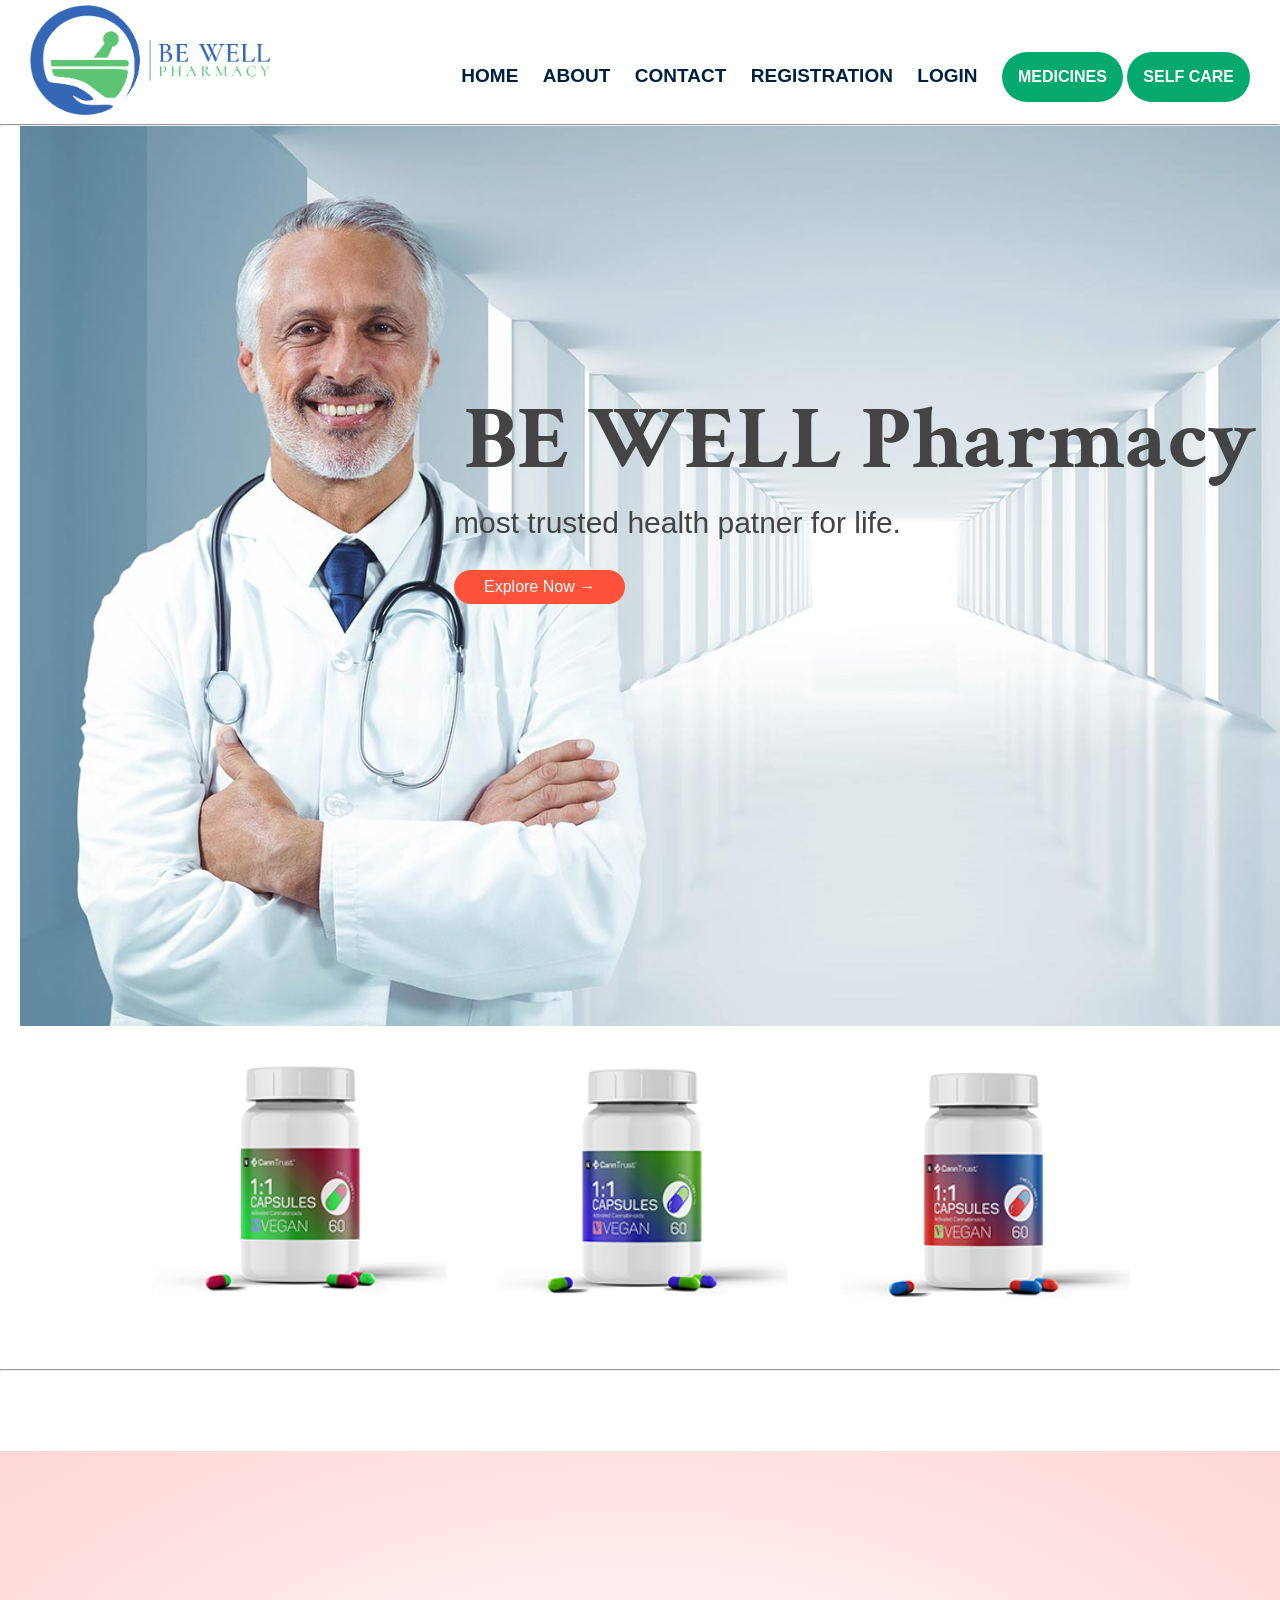
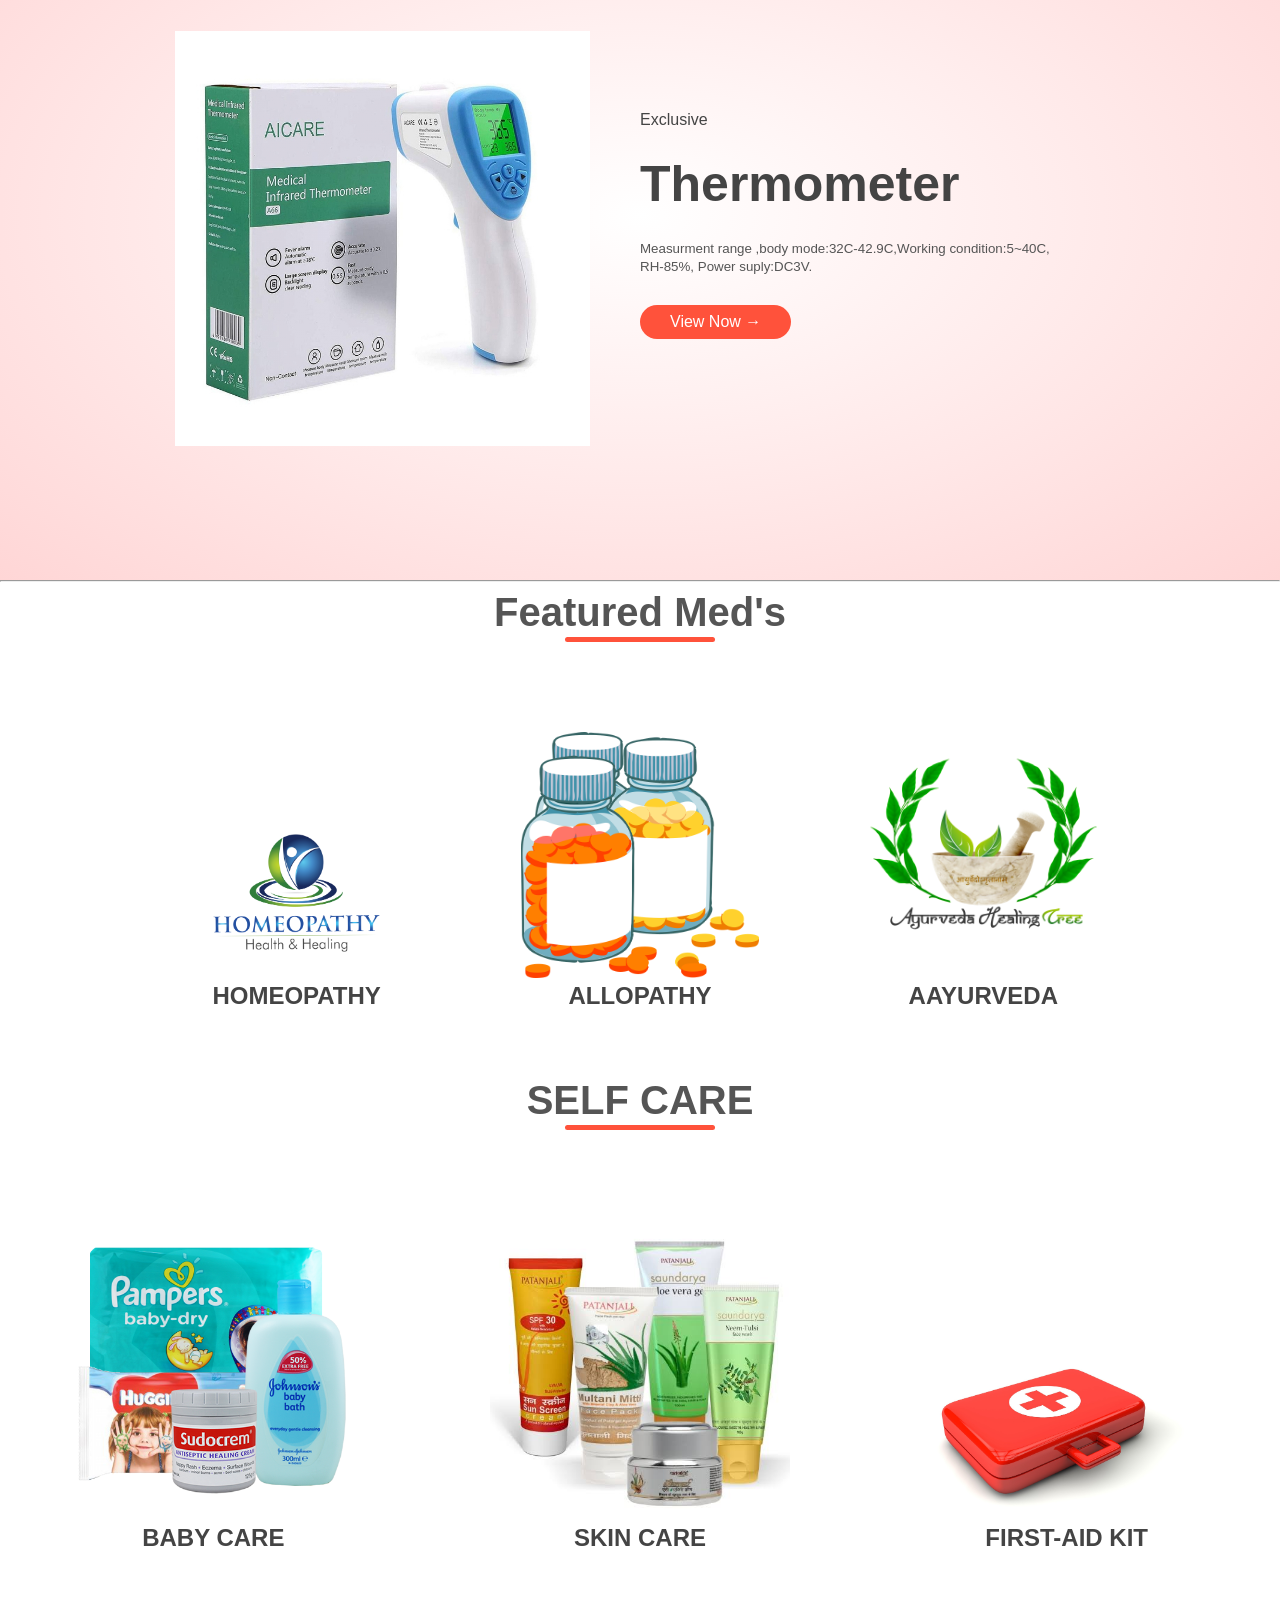
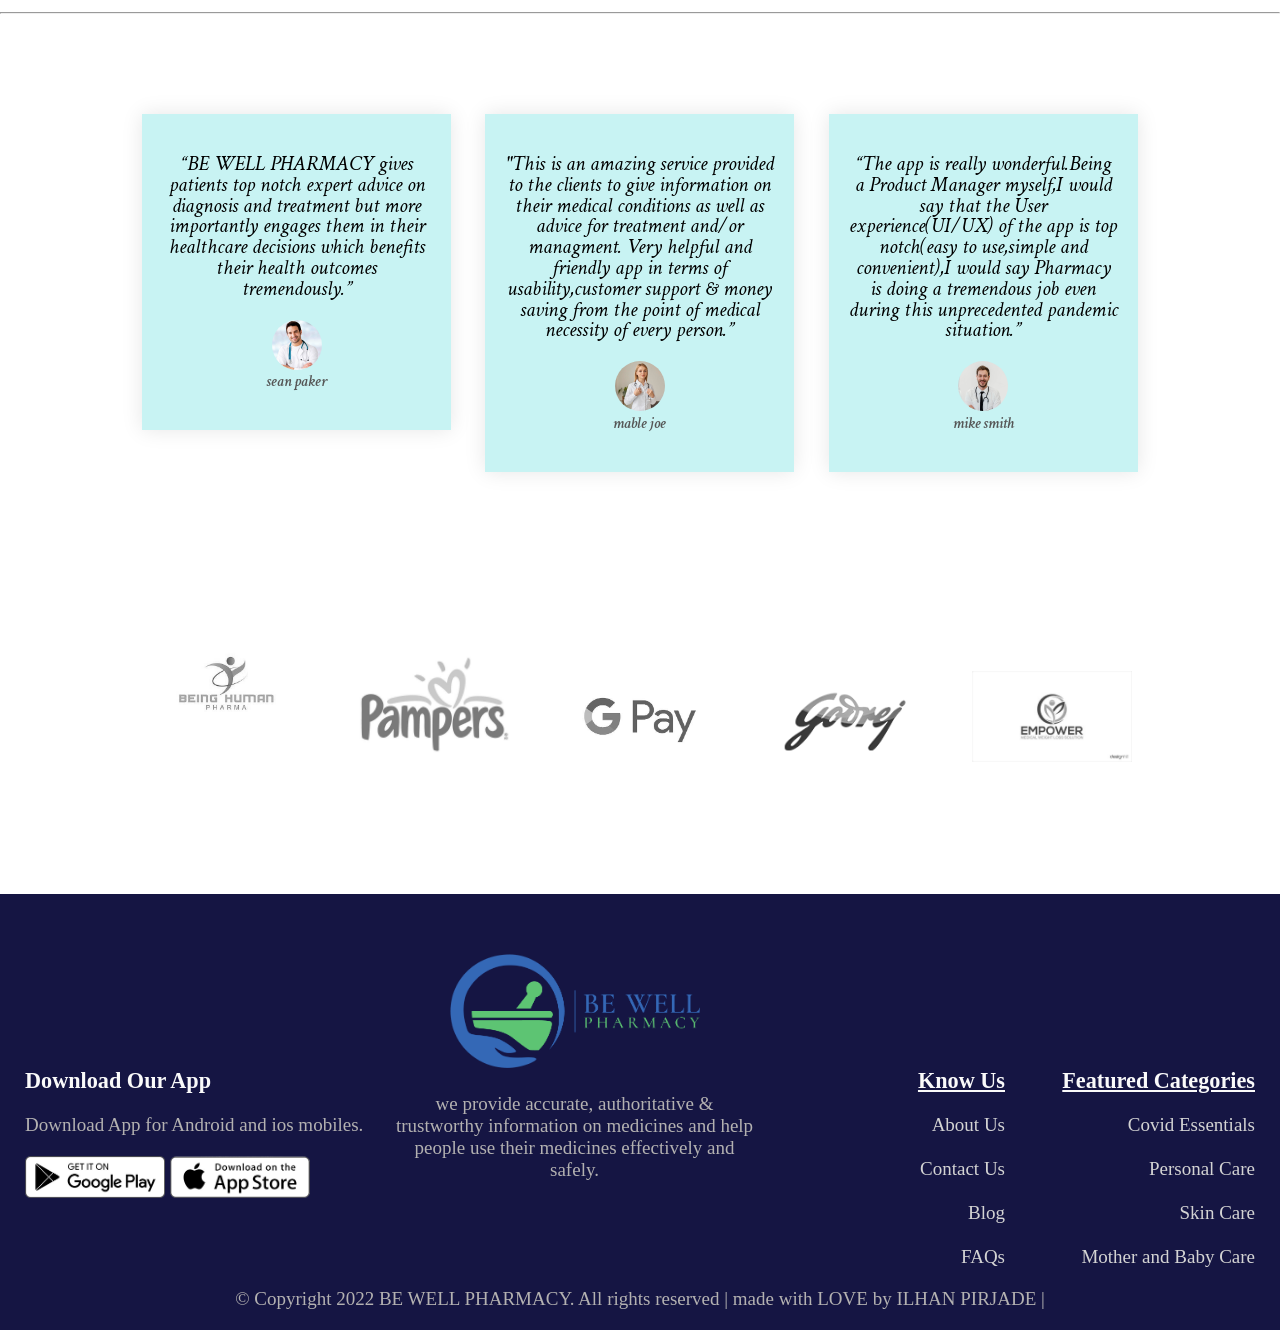
<file: index.html>
<!DOCTYPE html>
<head>
    <meta charset="UTF-8">
    <title>BE WELL Pharmacy</title>
    
    <link rel="stylesheet" href="style.css">
    <link href="https://fonts.googleapis.com/css?family=Rubik:400,700|Crimson+Text:400,400i" rel="stylesheet"> 
    <link href="https://fonts.googleapis.com/css2?family=Crimson+Text:wght@700&display=swap" rel="stylesheet">
    <!-- <link href="https://fonts.googleapis.com/css2?
    family=Poopins:wght@300;400;500;600;700&display=swap"
    rel="stylesheet"> -->
    <!-- <link rel="stylesheet" href="https://stackpath.bootstrapcdn.com/font-awesome/4.7.0/css/font-awesome.min.css"> -->
</head>
<body>
    <div class="container">
    <div class="navbar">
        <div class="logo">
            <img src="images/logo.png" width="240px">
        </div>
            <nav>
            <ul>
                <li><a href="index.html">HOME</a></li>
                <li><a href="about.html">ABOUT</a></li>
                <li><a href="contact.html">CONTACT</a></li>
                <li><a href="ACCOUNT.html">Registration</a></li>
                <li><a href="login.html">Login</a></li>
                <div class="dropdown">
                    <button class="dropbtn">MEDICINES</button>
                    <div class="dropdown-content">
                    <a href="allopathy.html">Allopathy</a>
                    <a href="homeopathy.html">Homeopathy</a>
                    <a href="Aayurveda.html">Ayurveda</a>
                    </div>
                </div>
                <div class="dropdown">
                    <button class="dropbtn">SELF CARE</button>
                    <div class="dropdown-content">
                    <a href="skincare.html">SKIN CARE</a>
                    <a href="babycare.html">BABY CARE</a>
                    <a href="firstaid.html">FIRST-AID</a>
                    </div>
                </div>
            </ul>
        </nav>
    </div>
</div>
<hr>
<!-- -------------start page------------------ -->
<div class="header">
    <div class="row">
    <div class="col-1">
        
        <h1><strong><b>BE WELL  Pharmacy</b></strong></h1>
        <p>most trusted health patner for life.</p>
        <a href="drugs-1.html" class="btn">Explore Now &#8594;</a>
        </div>
    </div>
</div>
<!------ featured categories ------>
<div class="categories">
    <div class="small-container">
        <div class="row">
        <div class="col-3">
            <img src="images/category-1.jpg">
        </div>
        <div class="col-3">
            <img src="images/category-2.jpg">
        </div>
        <div class="col-3">
            <img src="images/category-3.jpg">
        </div>
    </div>

</div>
<!-- =================================== -->
<!-- <div class="col-3">
    <img src="images/7815.jpg" class="offer-img">
</div>

<----  offer ---->
<hr>
<div class="offer">
    <div class="small-container">
        <div class="row-2">
            <div class="col-2">
                <img src="images/Exclusive.jpg" class="offer-img">
            </div>
            <div class="col-2">
                <p>   Exclusive</p>
                <h1>  Thermometer</h1>
                <small>   Measurment range ,body mode:32C-42.9C,Working condition:5~40C,<BR>
                    RH-85%, Power suply:DC3V.
                </small><br>
                <a href="product -details.html" class="btn">View Now &#8594;</a>
                
            </div>
        </div>
    </div>
</div>
<hr>
<!-- featured producuts-->
<div class="small-container">
    <h2 class="title">Featured Med's</h2>
    <div class="row">
        <div class="col-4">
            <a href="homeopathy.html"><img src="images/homeopathy.png"></a>
            <h2>HOMEOPATHY</h2>
        </div>
        <div class="col-4">
            <a href="allopathy.html"><img src="images/allopathy.png"></a>
            <h2>ALLOPATHY</h2>
        </div>
        
        <div class="col-4">
            <a href="Aayurveda.html"> <img src="images/Aayurveda.png"></a>
            <h2>AAYURVEDA</h2>
        </div>
    </div>
</div>
    <!-- ======================================== -->

    <h2 class="title">SELF CARE</h2>
    <div class="row">
        <div class="col-4">
            <a href="babycare.html"><img src="images/baby-care.png"></a>
            <h2>BABY CARE</h2>
        </div>
        <div class="col-4">
            <a href="skincare.html"><img src="images/skin.jpeg"></a>
            <h2>SKIN CARE</h2>
        </div>
        <div class="col-4">
            <a href="firstaid.html"> <img src="images/first-aid kit.jpg"></a>
            <h2>FIRST-AID KIT</h2>
        </div>
</div>
<hr>
 <!----- testimonial ----->
<!-- <section> -->
 <div class="testimonial">
    <div class="small-container">
        <div class="row">
            <div class="col-3">
                <p>“BE WELL PHARMACY gives patients top notch expert advice on diagnosis and treatment but more importantly 
                    engages them in their healthcare decisions which benefits their health outcomes tremendously.”</p>
                <img src="images/user-1.jpg">
                <h3>sean paker</h3>
            </div>
            <div class="col-3">
                <p>"This is an amazing service provided to the clients to give information on their medical conditions as well as advice for treatment and/or managment.
                    Very helpful and friendly app in terms of usability,customer support & money saving from the point of medical necessity of every person.”</p>
                <img src="images/user-3.jpg">
                <h3>mable joe</h3>
            </div>
            <div class="col-3">
                <p>“The app is really wonderful.Being a Product Manager myself,I would say that the User experience(UI/UX) of the app is top notch(easy to
                    use,simple and convenient),I would say Pharmacy is doing a tremendous job even during this unprecedented
                    pandemic situation.”</p>
                <img src="images/user-2.jpg">
                <h3>mike smith</h3>
            </div>
        </div>
    </div>
</div>
<!-- <hr> -->
<!-- </section> -->
<!---- brands ---->
<section>
<div class="brands">
    <div class="small-container">
        <div class="row">
            <div class="col-5">
                <img src="images/logo-1.jpeg">
            </div>
            <div class="col-5">
                <img src="images/logo-2.jpeg">
            </div>
            <div class="col-5">
                <img src="images/logo-3.jpeg">
            </div>
            <div class="col-5">
                <img src="images/logo-4.png">
            </div>
            <div class="col-5">
                <img src="images/logo-5.jpeg">
            </div>
        </div>
    </div>
</div>
</section>
<!--footer-->
<div class="footer">
    <div class="container">
        <div class="row">
            <div class="footer-col-1">
                <h3>Download Our App</h3>
                <p>Download App for Android and ios mobiles.</p>
                <div class="app-logo">
                    <img src="images/play-store.png">
                    <img src="images/app-store.png">
                </div>
            </div>

            <div class="footer-col-2">
                <img src="images/logo.png" width="240px">
                <p>we provide accurate, authoritative 
                    & trustworthy information on medicines 
                    and help people use their medicines 
                    effectively and safely.</p>
            </div>

            <div class="footer-col-3">
                <h3><u>Know Us</u></h3>
                <ul>
                    <li>About Us</li><br>
                    <li>Contact Us</li><br>
                    <li>Blog</li><br>
                    <li>FAQs</li>
                    
                </ul>
            </div>
            <div class="footer-col-4">
                <h3><u>Featured Categories</u></h3>
                <ul>
                    <li>Covid Essentials</li><br>
                    <li>Personal Care</li><br>
                    <li>Skin Care</li><br>
                    <li>Mother and Baby Care</li>
                    
                </ul>
            </div>
        
            <div class="row pt-5 mt-5 text-center">
                <div class="col-md-12">
                <p> &copy; Copyright 2022 BE WELL PHARMACY. All rights reserved | made with LOVE by  ILHAN PIRJADE | </p>
            </div>
        </div>
    </div>
</div>

</body>
</html>

<!-- =================================================== -->
</file>
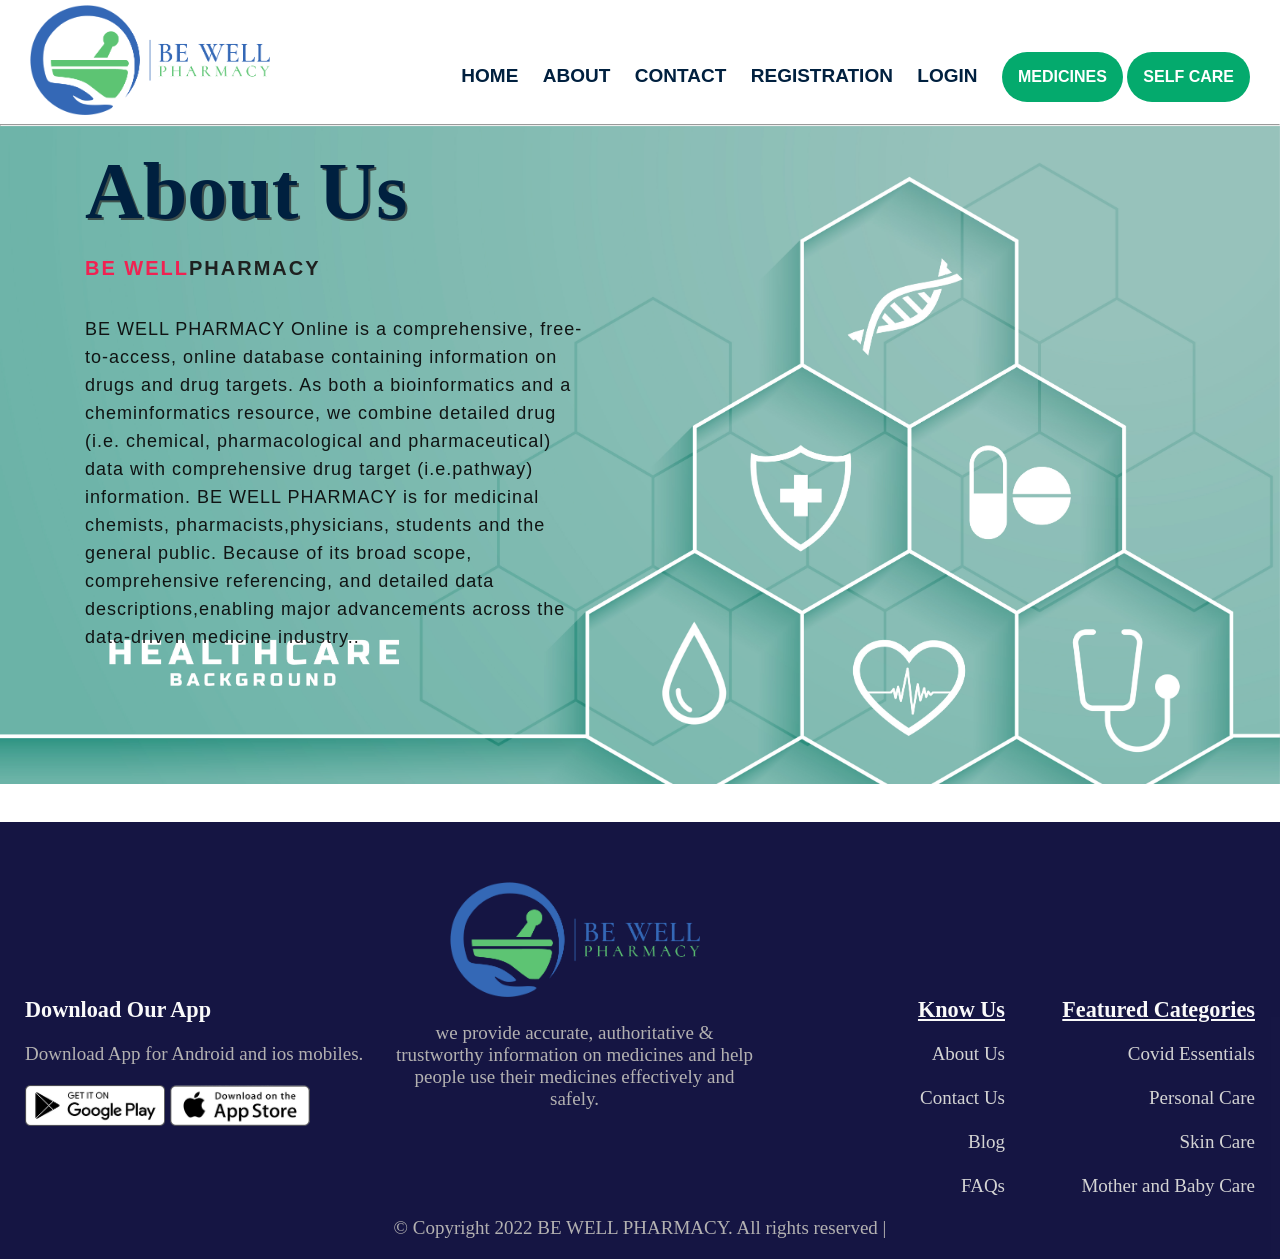
<file: about.html>
<!DOCTYPE html>
<head>
    <meta charset="UTF-8">
    <title>BE WELL Pharmacy</title>
    <!-- <title> The Pharmacy</title> -->
    
    <link rel="stylesheet" href="style.css">
    <link href="https://fonts.googleapis.com/css?family=Rubik:400,700|Crimson+Text:400,400i" rel="stylesheet"> 
    <link href="https://fonts.googleapis.com/css2?family=Crimson+Text:wght@700&display=swap" rel="stylesheet">
    <!-- <link href="https://fonts.googleapis.com/css2?
    family=Poopins:wght@300;400;500;600;700&display=swap"
    rel="stylesheet"> -->
    <!-- <link rel="stylesheet" href="https://stackpath.bootstrapcdn.com/font-awesome/4.7.0/css/font-awesome.min.css"> -->
</head>
<body>
    <div class="container">
    <div class="navbar">
        <div class="logo">
            <img src="images/logo.png" width="240px">
        </div>
            <nav>
            <ul>
            <li><a href="index.html">HOME</a></li>
            <li><a href="about.html">ABOUT</a></li>
            <li><a href="contact.html">CONTACT</a></li>
            <li><a href="ACCOUNT.html">Registration</a></li>
            <li><a href="login.html">Login</a></li>
                <div class="dropdown">
                    <button class="dropbtn">MEDICINES</button>
                    <div class="dropdown-content">
                    <a href="allopathy.html">Allopathy</a>
                    <a href="homeopathy.html">Homeopathy</a>
                    <a href="Aayurveda.html">Ayurveda</a>
                    </div>
                </div>
                <div class="dropdown">
                    <button class="dropbtn">SELF CARE</button>
                    <div class="dropdown-content">
                    <a href="skincare.html">SKIN CARE</a>
                    <a href="babycare.html">BABY CARE</a>
                    <a href="firstaid.html">FIRST-AID</a>
                    </div>
                </div>
            </ul>
        </nav>
    </div>
</div>
<hr>
<!---------- about us ------  -->
<section class="about">
    <div class="main">
        <div class="aboutText">
        <h1>About Us</h1>
        <h2><strong><span>BE WELL</span>PHARMACY</strong></h2>
        <p>BE WELL PHARMACY Online is a comprehensive, free-to-access, online database containing 
            information on drugs and drug targets. As both a bioinformatics and a cheminformatics
            resource, we combine detailed drug (i.e. chemical, pharmacological and pharmaceutical)
            data with comprehensive drug target (i.e.pathway) information.
            BE WELL PHARMACY is for medicinal chemists, pharmacists,physicians, students and the general public.
            Because of its broad scope, comprehensive referencing, and detailed data descriptions,enabling major advancements 
            across the data-driven medicine industry..</p>
            
            
            </div>
        </div>
    </div>
</section>

<!------- footer ------>
<div class="footer">
    <div class="container">
        <div class="row">
            <div class="footer-col-1">
                <h3>Download Our App</h3>
                <p>Download App for Android and ios mobiles.</p>
                <div class="app-logo">
                    <img src="images/play-store.png">
                    <img src="images/app-store.png">
                </div>
            </div>

            <div class="footer-col-2">
                <img src="images/logo.png" width="240px">
                <p>we provide accurate, authoritative 
                    & trustworthy information on medicines 
                    and help people use their medicines 
                    effectively and safely.</p>
            </div>

            <div class="footer-col-3">
                <h3><u>Know Us</u></h3>
                <ul>
                    <li>About Us</li><br>
                    <li>Contact Us</li><br>
                    <li>Blog</li><br>
                    <li>FAQs</li>
                    
                </ul>
            </div>
            <div class="footer-col-4">
                <h3><u>Featured Categories</u></h3>
                <ul>
                    <li>Covid Essentials</li><br>
                    <li>Personal Care</li><br>
                    <li>Skin Care</li><br>
                    <li>Mother and Baby Care</li>
                    
                </ul>
            </div>
        
            <div class="row pt-5 mt-5 text-center">
                <div class="col-md-12">
                <p> &copy; Copyright 2022 BE WELL PHARMACY. All rights reserved | </p>
            </div>
        </div>
    </div>
</div>

</body>
</html>
</file>
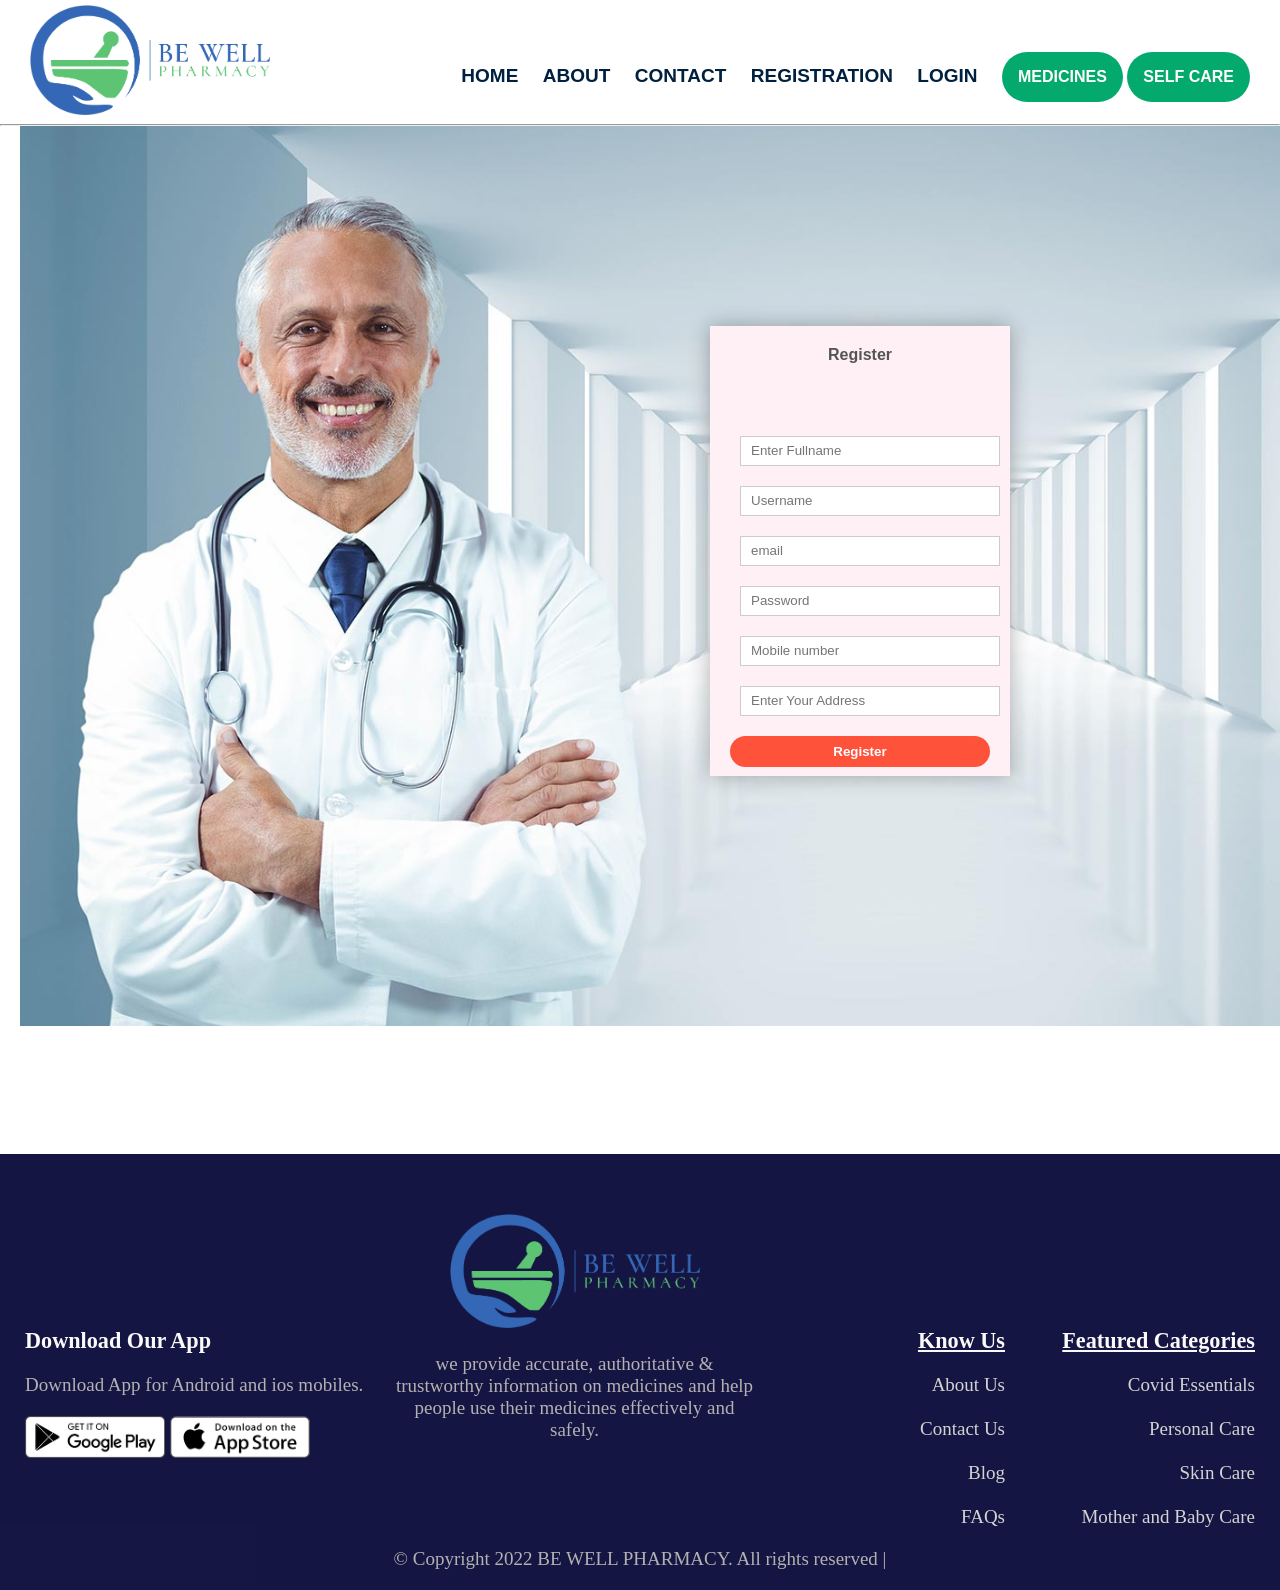
<file: account.html>
<!DOCTYPE html>
<head>
    <meta charset="UTF-8">
    <title>BE WELL Pharmacy</title>
    <!-- <title> The Pharmacy</title> -->
    
    <link rel="stylesheet" href="style.css">
    <link href="https://fonts.googleapis.com/css?family=Rubik:400,700|Crimson+Text:400,400i" rel="stylesheet"> 
    <link href="https://fonts.googleapis.com/css2?family=Crimson+Text:wght@700&display=swap" rel="stylesheet">
    <!-- <link href="https://fonts.googleapis.com/css2?
    family=Poopins:wght@300;400;500;600;700&display=swap"
    rel="stylesheet"> -->
    <!-- <link rel="stylesheet" href="https://stackpath.bootstrapcdn.com/font-awesome/4.7.0/css/font-awesome.min.css"> -->
    
</head>
<body>
    <div class="container">
    <div class="navbar">
        <div class="logo">
            <img src="images/logo.png" width="240px">
        </div>
            <nav>
            <ul>
            <li><a href="index.html">HOME</a></li>
            <li><a href="about.html">ABOUT</a></li>
                <li><a href="contact.html">CONTACT</a></li>
                <li><a href="ACCOUNT.html">Registration</a></li>
                <li><a href="login.html">Login</a></li>
                <div class="dropdown">
                    <button class="dropbtn">MEDICINES</button>
                    <div class="dropdown-content">
                    <a href="allopathy.html">Allopathy</a>
                    <a href="homeopathy.html">Homeopathy</a>
                    <a href="Aayurveda.html">Ayurveda</a>
                    </div>
                </div>
                <div class="dropdown">
                    <button class="dropbtn">SELF CARE</button>
                    <div class="dropdown-content">
                    <a href="skincare.html">SKIN CARE</a>
                    <a href="babycare.html">BABY CARE</a>
                    <a href="firstaid.html">FIRST-AID</a>
                    </div>
                </div>
            </ul>
        </nav>
    </div>
</div>
<hr>
<!---- ACCOUNT-page ---->
<!-- <div class="header"> -->
    <div class="ACCOUNT-page">
        <div class="container">
            <div class="row">
                <!-- <div class="col-2">
                    <img src="images/image1.png.jpeg" width="100%">
                </div> -->
                <div class="col-2">
                <div class="form-container">
                    <div class="form-btn">
                        <span onclick="register()">Register</span>
                      
                    </div>
                   
                    <form action="registration.php" method="post">
                        <input type="text" name="name" placeholder="Enter Fullname" required>
                        <input type="text" name="username" placeholder="Username" required>
                        <input type="email" name="email" placeholder="email" required>
                        <input type="password" name="password" placeholder="Password" required>
                        <input type="Mobile number" name="phone" placeholder="Mobile number" required>
                        <input type="Address" name="address" placeholder="Enter Your Address" required>
                        <button type="Submit" name="save" class="btn" onclick="myfuction()">Register</button>
                         </form>  
                    </div>
                </div>
            </div>
        </div>
    </div>
</div>

<!--footer-->
<div class="footer">
    <div class="container">
        <div class="row">
            <div class="footer-col-1">
                <h3>Download Our App</h3>
                <p>Download App for Android and ios mobiles.</p>
                <div class="app-logo">
                    <img src="images/play-store.png">
                    <img src="images/app-store.png">
                </div>
            </div>

            <div class="footer-col-2">
                <img src="images/logo.png" width="240px">
                <p>we provide accurate, authoritative 
                    & trustworthy information on medicines 
                    and help people use their medicines 
                    effectively and safely.</p>
            </div>

            <div class="footer-col-3">
                <h3><u>Know Us</u></h3>
                <ul>
                    <li>About Us</li><br>
                    <li>Contact Us</li><br>
                    <li>Blog</li><br>
                    <li>FAQs</li>
                    
                </ul>
            </div>
            <div class="footer-col-4">
                <h3><u>Featured Categories</u></h3>
                <ul>
                    <li>Covid Essentials</li><br>
                    <li>Personal Care</li><br>
                    <li>Skin Care</li><br>
                    <li>Mother and Baby Care</li>
                    
                </ul>
            </div>
        
            <div class="row pt-5 mt-5 text-center">
                <div class="col-md-12">
                <p> &copy; Copyright 2022 BE WELL PHARMACY. All rights reserved | </p>
            </div>
        </div>
    </div>
</div>

<script>
    function myfuction()
    {
        alert("Your account has been created.");
    }
</script>

<!----js for toggle form---->


</body>
</html>
</file>
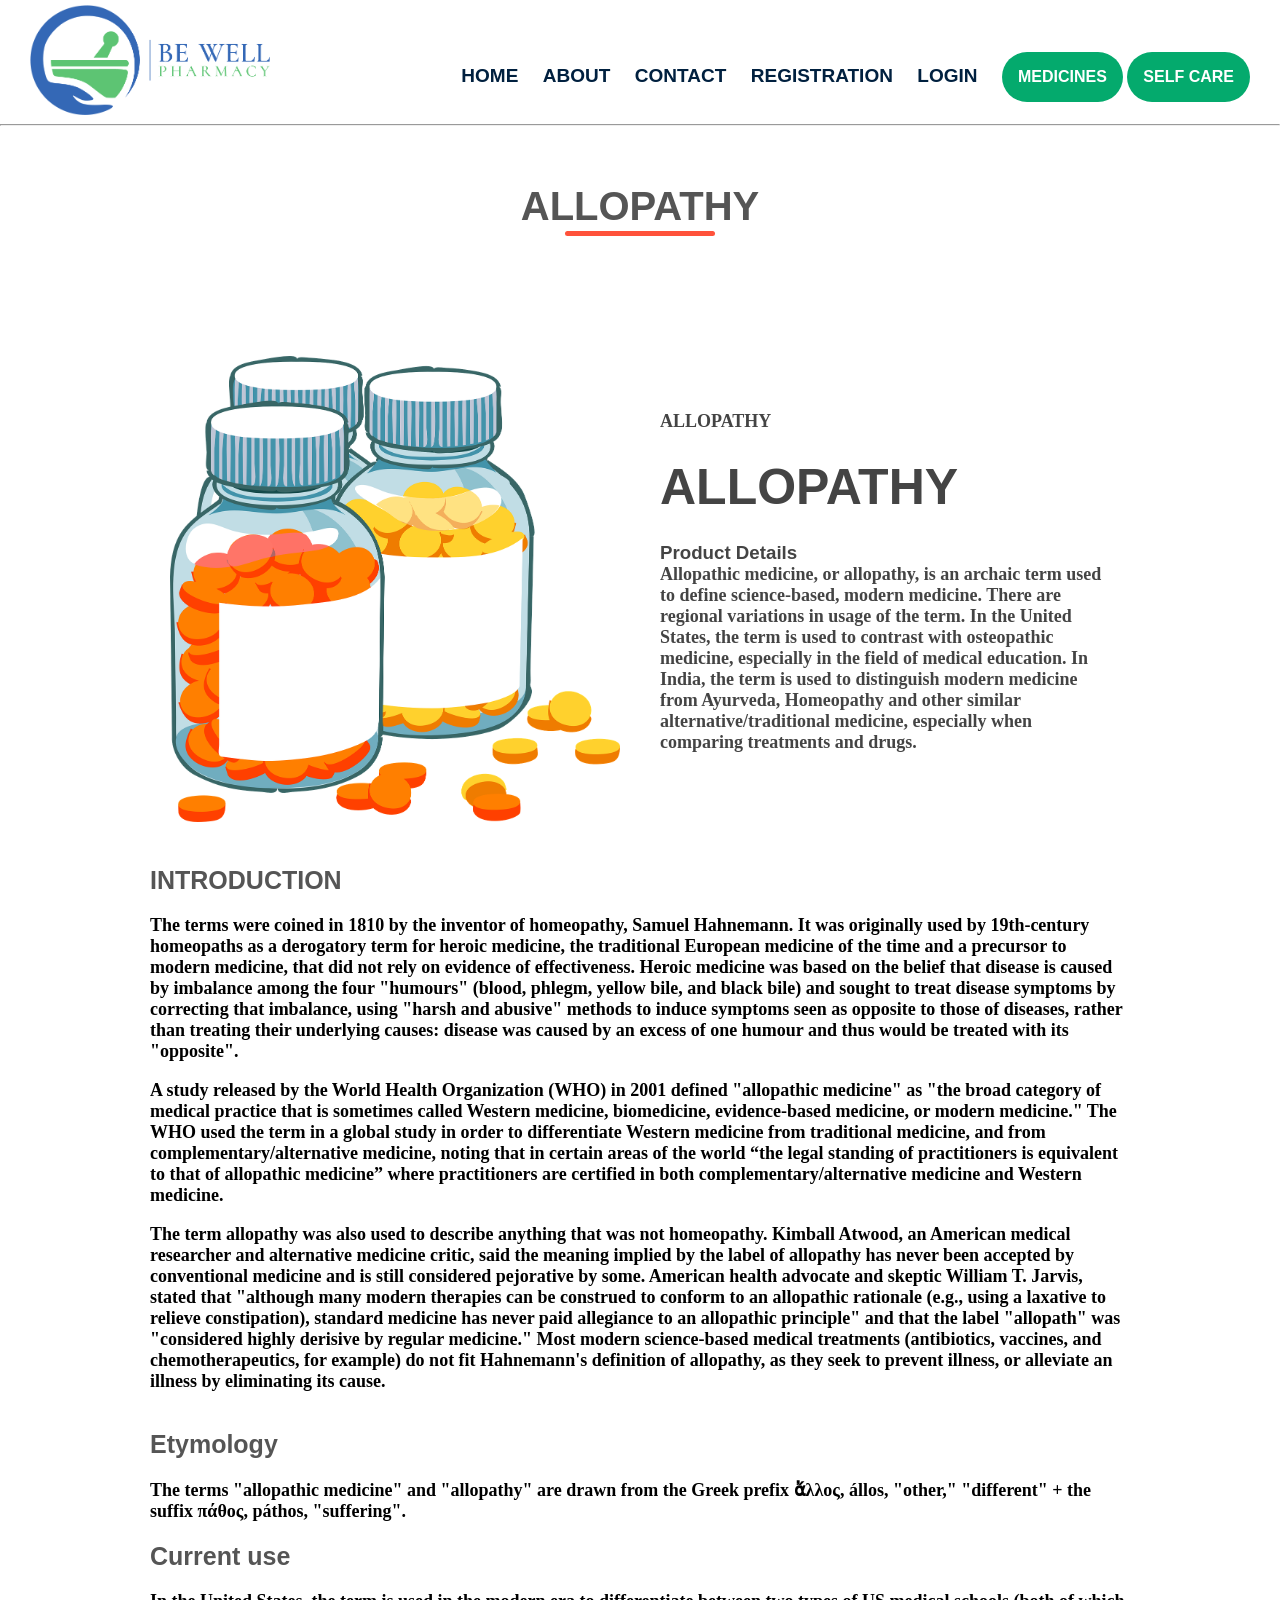
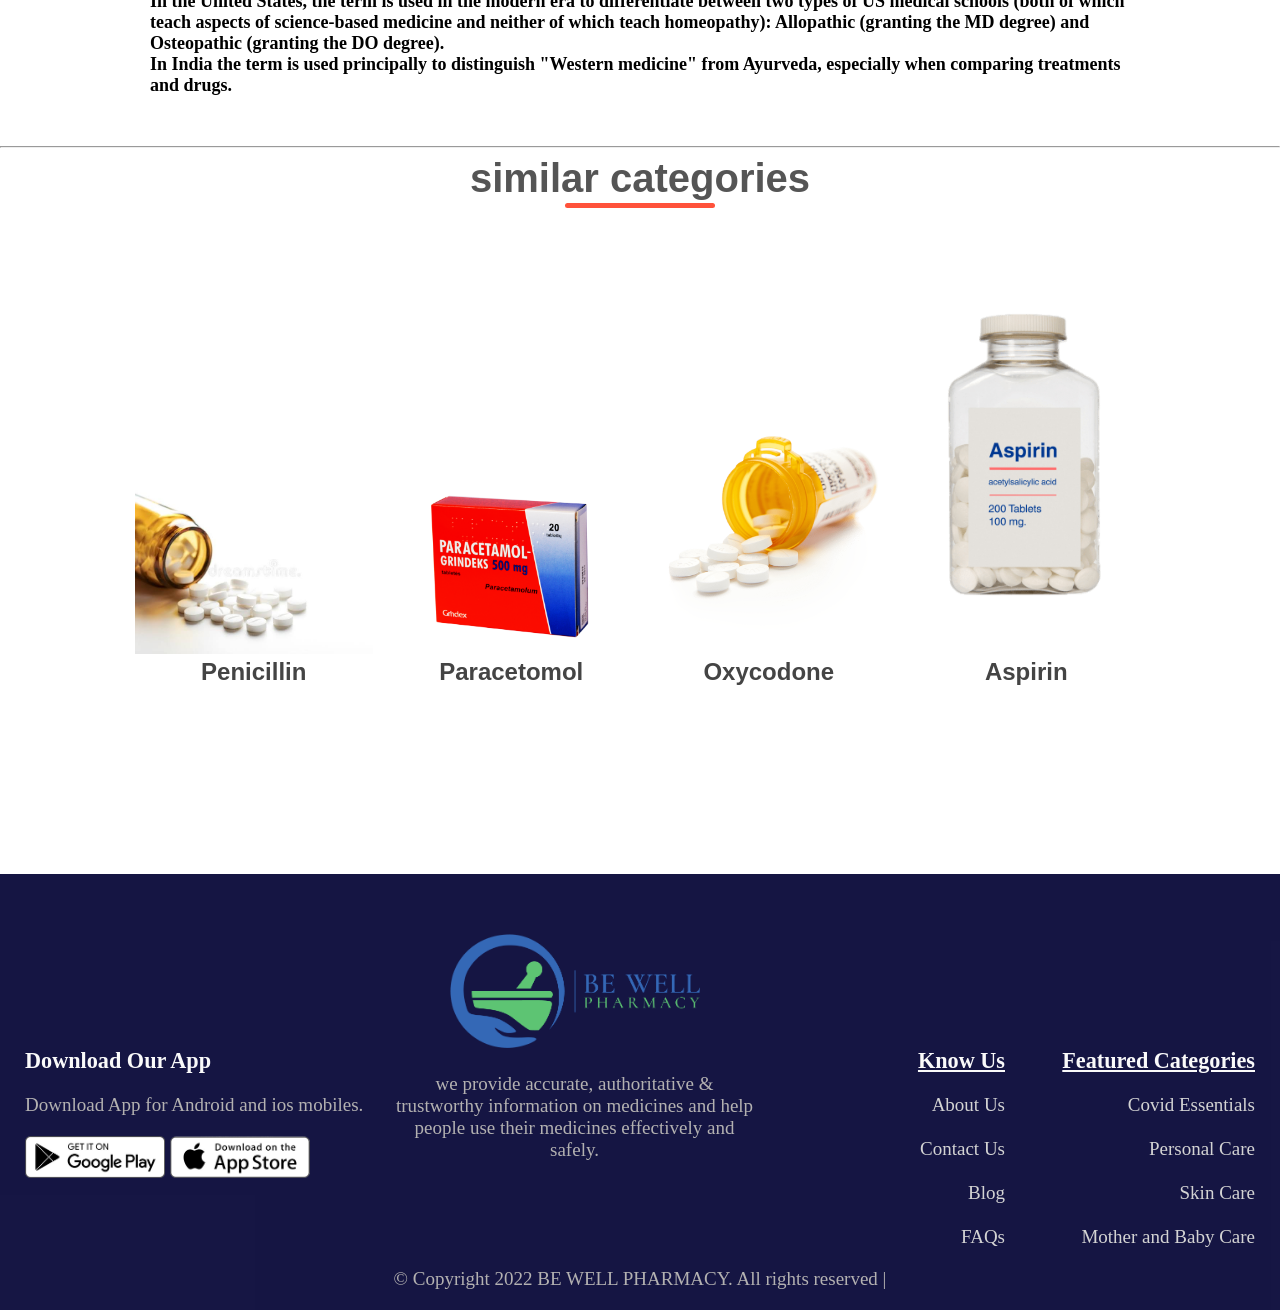
<file: allopathy.html>
<!DOCTYPE html>
<head>
    <meta charset="UTF-8">
    <title>BE WELL Pharmacy</title>
    <!-- <title> The Pharmacy</title> -->
    
    <link rel="stylesheet" href="style.css">
    <link href="https://fonts.googleapis.com/css?family=Rubik:400,700|Crimson+Text:400,400i" rel="stylesheet"> 
    <link href="https://fonts.googleapis.com/css2?family=Crimson+Text:wght@700&display=swap" rel="stylesheet">
    <!-- <link href="https://fonts.googleapis.com/css2?
    family=Poopins:wght@300;400;500;600;700&display=swap"
    rel="stylesheet"> -->
    <!-- <link rel="stylesheet" href="https://stackpath.bootstrapcdn.com/font-awesome/4.7.0/css/font-awesome.min.css"> -->
</head>
<body>
    <div class="container">
    <div class="navbar">
        <div class="logo">
            <img src="images/logo.png" width="240px">
        </div>
            <nav>
            <ul>
            <li><a href="index.html">HOME</a></li>
            <li><a href="about.html">ABOUT</a></li>
                <li><a href="contact.html">CONTACT</a></li>
                <li><a href="ACCOUNT.html">Registration</a></li>
                <li><a href="login.html">Login</a></li>
                <div class="dropdown">
                    <button class="dropbtn">MEDICINES</button>
                    <div class="dropdown-content">
                    <a href="allopathy.html">Allopathy</a>
                    <a href="homeopathy.html">Homeopathy</a>
                    <a href="Aayurveda.html">Ayurveda</a>
                    </div>
                </div>
                <div class="dropdown">
                    <button class="dropbtn">SELF CARE</button>
                    <div class="dropdown-content">
                    <a href="skincare.html">SKIN CARE</a>
                    <a href="babycare.html">BABY CARE</a>
                    <a href="firstaid.html">FIRST-AID</a>
                    </div>
                </div>
            </ul>
        </nav>
    </div>
</div>
<hr>
<!-- -------------start page------------------ -->
<!-- single product detalis -->

<!-- </div> -->
<div class="small-container single-product">
    <div class="small-container">
        <h2 class="title">ALLOPATHY</h2>
        <div class="row-2">
        <div class="col-2">
            <img src="images/allopathy.png" width="100%">
        </div>
        <div class="col-2">
            <p>ALLOPATHY</p>
            <h1>ALLOPATHY</h1>
            <h4></h4>
    
            <h3>Product Details</h3>
            <p>Allopathic medicine, or allopathy, is an archaic term used to define science-based, modern medicine.
                 There are regional variations in usage of the term. In the United States, the term is used to contrast
                  with osteopathic medicine, especially in the field of medical education. In India,
                   the term is used to distinguish modern medicine from Ayurveda, Homeopathy and other similar
                    alternative/traditional medicine, especially when comparing treatments and drugs.</p><br>
        </div> 

        <div class="details">
        <!-- <h4>Allopathic medicine</h4> -->
        <h4>INTRODUCTION</h4>
              <p>The terms were coined in 1810 by the inventor of homeopathy, Samuel Hahnemann.
                 It was originally used by 19th-century homeopaths as a derogatory term for heroic medicine,
                the traditional European medicine of the time and a precursor to modern medicine, that did not
                rely on evidence of effectiveness. Heroic medicine was based on the belief that disease is caused
                by imbalance among the four "humours" (blood, phlegm, yellow bile, and black bile) and sought to treat
                disease symptoms by correcting that imbalance, using "harsh and abusive" methods to induce symptoms
                 seen as opposite to those of diseases, rather than treating their underlying causes: disease was
                 caused by an excess of one humour and thus would be treated with its "opposite".</p><br>

                 <p>A study released by the World Health Organization (WHO) in 2001 defined "allopathic medicine"
                    as "the broad category of medical practice that is sometimes called Western medicine, biomedicine,
                     evidence-based medicine, or modern medicine." The WHO used the term in a global study in order
                    to differentiate Western medicine from traditional medicine, and from complementary/alternative
                     medicine, noting that in certain areas of the world “the legal standing of practitioners is
                    equivalent to that of allopathic medicine” where practitioners are certified in both 
                    complementary/alternative medicine and Western medicine.</p><br>

                <P>The term allopathy was also used to describe anything that was not homeopathy.
                    Kimball Atwood, an American medical researcher and alternative medicine critic,
                    said the meaning implied by the label of allopathy has never been accepted by
                    conventional medicine and is still considered pejorative by some. American health
                     advocate and skeptic William T. Jarvis, stated that "although many modern therapies
                    can be construed to conform to an allopathic rationale (e.g., using a laxative to
                    relieve constipation), standard medicine has never paid allegiance to an allopathic
                    principle" and that the label "allopath" was "considered highly derisive by regular
                     medicine." Most modern science-based medical treatments (antibiotics, vaccines,
                    and chemotherapeutics, for example) do not fit Hahnemann's definition of allopathy,
                     as they seek to prevent illness, or alleviate an illness by eliminating its cause.</P><br>

                    <h4>Etymology</h4> 
                    <p>The terms "allopathic medicine" and "allopathy" are drawn from the Greek prefix ἄλλος,
                     állos, "other," "different" + the suffix πάθος, páthos, "suffering".</p>

                    <h4>Current use</h4>
                    <p>In the United States, the term is used in the modern era to differentiate between
                        two types of US medical schools (both of which teach aspects of science-based medicine
                        and neither of which teach homeopathy): Allopathic (granting the MD degree)
                        and Osteopathic (granting the DO degree).<br>

                        In India the term is used principally to distinguish "Western medicine" from Ayurveda,
                        especially when comparing treatments and drugs.</p>

                </div>
            </div>
        </div>
    </div>
<hr>
<!-- page------------------ -->
<div class="small-container">
    <h2 class="title">similar categories</h2>
    <div class="row">
        <div class="col-4">
            <a href="allopathy.html"><img src="images/all.3.jpeg"></a>
            <h2>Penicillin</h2>
        </div>

        <div class="col-4">
            <a href="allopathy.html"><img src="images/paracetomol.png"></a>
            <h2>Paracetomol</h2>
        </div>

        <div class="col-4">
            <a href="allopathy.html"><img src="images/Oxycodone.png"></a>
            <h2>Oxycodone</h2>
        </div>

        <div class="col-4">
            <a href="allopathy.html"><img src="images/Aspirin.png"></a>
            <h2>Aspirin</h2>
        </div>
    </div>
</div>
<!--footer-->
<div class="footer">
    <div class="container">
        <div class="row">
            <div class="footer-col-1">
                <h3>Download Our App</h3>
                <p>Download App for Android and ios mobiles.</p>
                <div class="app-logo">
                    <img src="images/play-store.png">
                    <img src="images/app-store.png">
                </div>
            </div>

            <div class="footer-col-2">
                <img src="images/logo.png" width="240px">
                <p>we provide accurate, authoritative 
                    & trustworthy information on medicines 
                    and help people use their medicines 
                    effectively and safely.</p>
            </div>

            <div class="footer-col-3">
                <h3><u>Know Us</u></h3>
                <ul>
                    <li>About Us</li><br>
                    <li>Contact Us</li><br>
                    <li>Blog</li><br>
                    <li>FAQs</li>
                    
                </ul>
            </div>
            <div class="footer-col-4">
                <h3><u>Featured Categories</u></h3>
                <ul>
                    <li>Covid Essentials</li><br>
                    <li>Personal Care</li><br>
                    <li>Skin Care</li><br>
                    <li>Mother and Baby Care</li>
                    
                </ul>
            </div>
        
            <div class="row pt-5 mt-5 text-center">
                <div class="col-md-12">
                <p> &copy; Copyright 2022 BE WELL PHARMACY. All rights reserved | </p>
            </div>
        </div>
    </div>
</div>

</body>
</html>
</file>
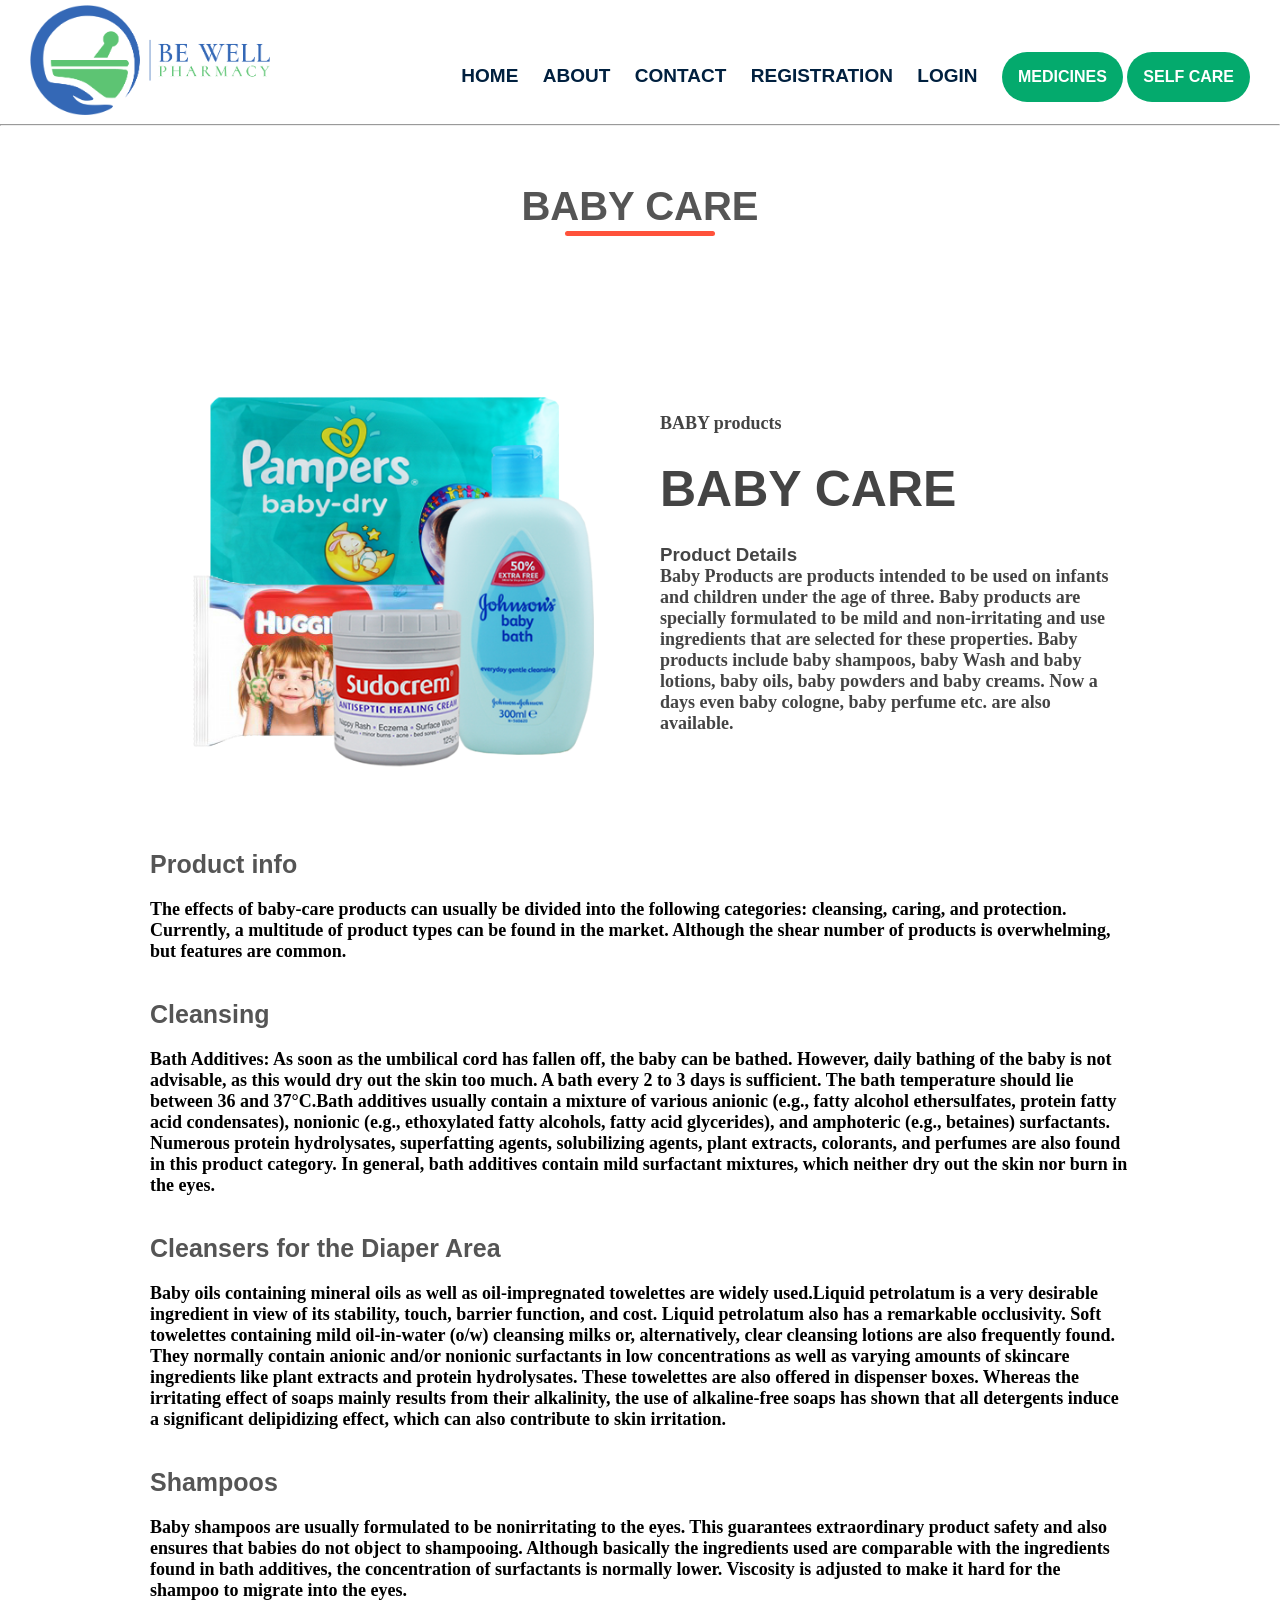
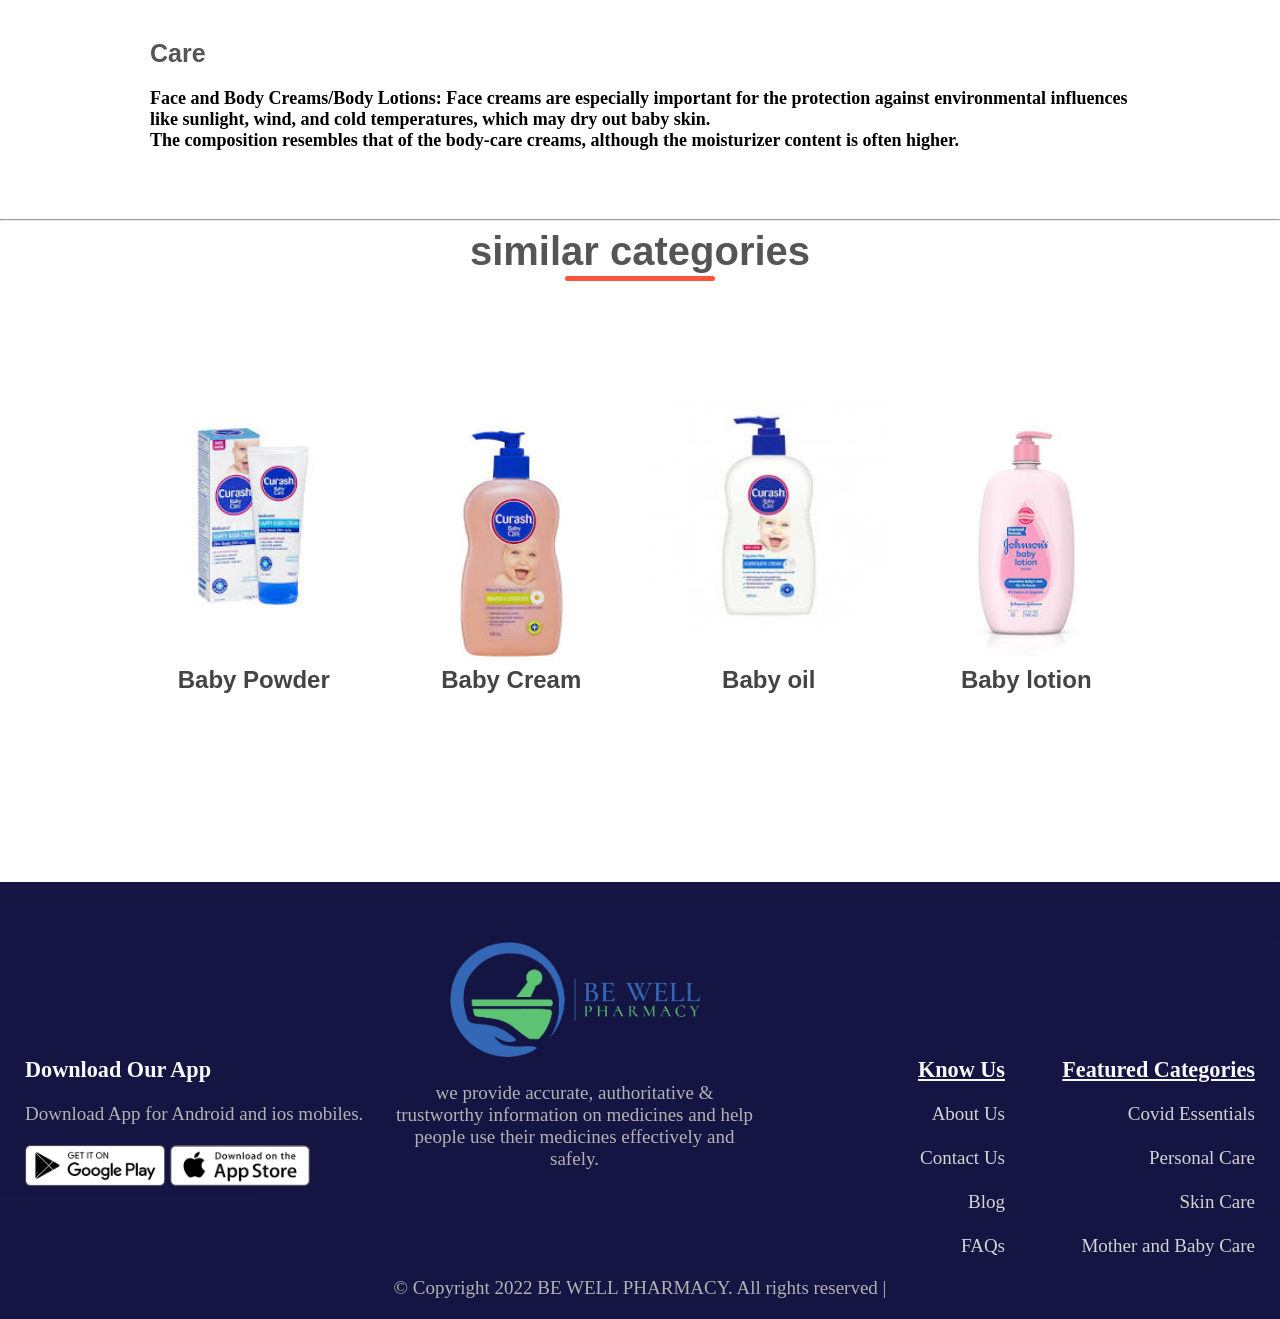
<file: babycare.html>
<!DOCTYPE html>
<head>
    <meta charset="UTF-8">
    <title>BE WELL Pharmacy</title>
    <!-- <title> The Pharmacy</title> -->
    
    <link rel="stylesheet" href="style.css">
    <link href="https://fonts.googleapis.com/css?family=Rubik:400,700|Crimson+Text:400,400i" rel="stylesheet"> 
    <link href="https://fonts.googleapis.com/css2?family=Crimson+Text:wght@700&display=swap" rel="stylesheet">
    <!-- <link href="https://fonts.googleapis.com/css2?
    family=Poopins:wght@300;400;500;600;700&display=swap"
    rel="stylesheet"> -->
    <!-- <link rel="stylesheet" href="https://stackpath.bootstrapcdn.com/font-awesome/4.7.0/css/font-awesome.min.css"> -->
</head>
<body>
    <div class="container">
    <div class="navbar">
        <div class="logo">
            <img src="images/logo.png" width="240px">
        </div>
            <nav>
            <ul>
              <li><a href="index.html">HOME</a></li>
              <li><a href="about.html">ABOUT</a></li>
                <li><a href="contact.html">CONTACT</a></li>
                <li><a href="ACCOUNT.html">Registration</a></li>
                <li><a href="login.html">Login</a></li>
                <div class="dropdown">
                    <button class="dropbtn">MEDICINES</button>
                    <div class="dropdown-content">
                      <a href="allopathy.html">Allopathy</a>
                      <a href="homeopathy.html">Homeopathy</a>
                      <a href="Aayurveda.html">Ayurveda</a>
                    </div>
                </div>
                <div class="dropdown">
                    <button class="dropbtn">SELF CARE</button>
                    <div class="dropdown-content">
                      <a href="skincare.html">SKIN CARE</a>
                      <a href="babycare.html">BABY CARE</a>
                      <a href="firstaid.html">FIRST-AID</a>
                    </div>
                </div>
            </ul>
        </nav>
    </div>
</div>
<hr>
<!-- -------------start page------------------ -->
<!-- single product detalis -->

<!-- </div> -->
<div class="small-container single-product">
    <div class="small-container">
        <h2 class="title">BABY CARE</h2>
        <div class="row-2">
        <div class="col-2">
            <img src="images/baby-care.png" width="100%">
        </div>
        <div class="col-2">
            <p>BABY products</p>
            <h1>BABY CARE</h1>
            <h4></h4>
    
            <h3>Product Details</h3>
            <p>Baby Products are products intended to be used on infants and children under the age of three. 
                Baby products are specially formulated to be mild and non-irritating and use ingredients that 
                are selected for these properties. Baby products include baby shampoos, baby Wash and baby lotions, 
                baby oils, baby powders and baby creams. Now a days even baby cologne, baby perfume etc. are also available.</p><br>
        </div> 
        <div class="details">
        <h4>Product info</h4>     
            <p>The effects of baby-care products can usually be divided into the following categories: cleansing, caring, and protection.<br>

            Currently, a multitude of product types can be found in the market. Although the shear number of products is overwhelming, but features are common.</p><br>

        <h4>Cleansing</h4>     
            <p>Bath Additives: As soon as the umbilical cord has fallen off, the baby can be bathed. However, daily bathing of the baby 
                is not advisable, as this would dry out the skin too much. A bath every 2 to 3 days is sufficient. 
                The bath temperature should lie between 36 and 37°C.Bath additives usually contain a mixture of 
                various anionic (e.g., fatty alcohol ethersulfates, protein fatty acid condensates), nonionic 
                (e.g., ethoxylated fatty alcohols, fatty acid glycerides), and amphoteric (e.g., betaines) surfactants. 
                Numerous protein hydrolysates, superfatting agents, solubilizing agents, plant extracts, colorants, 
                and perfumes are also found in this product category. In general, bath additives contain mild surfactant 
                mixtures, which neither dry out the skin nor burn in the eyes.</p><br>
            
        <h4>Cleansers for the Diaper Area</h4>     
            <p>Baby oils containing mineral oils as well as oil-impregnated towelettes are widely used.Liquid petrolatum 
                is a very desirable ingredient in view of its stability, touch, barrier function, and cost. Liquid 
                petrolatum also has a remarkable occlusivity.

                Soft towelettes containing mild oil-in-water (o/w) cleansing milks or, alternatively, clear cleansing 
                lotions are also frequently found. They normally contain anionic and/or nonionic surfactants in low 
                concentrations as well as varying amounts of skincare ingredients like plant extracts and protein hydrolysates. 
                These towelettes are also offered in dispenser boxes.
                
                Whereas the irritating effect of soaps mainly results from their alkalinity, the use of alkaline-free 
                soaps has shown that all detergents induce a significant delipidizing effect, which can also contribute 
                to skin irritation.</p><br>

        <h4>Shampoos</h4>     
            <p>Baby shampoos are usually formulated to be nonirritating to the eyes. This guarantees extraordinary product 
                safety and also ensures that babies do not object to shampooing. Although basically the ingredients 
                used are comparable with the ingredients found in bath additives, the concentration of surfactants 
                is normally lower. Viscosity is adjusted to make it hard for the shampoo to migrate into the eyes.</p><br>

        <h4>Care</h4>     
            <p>Face and Body Creams/Body Lotions: Face creams are especially important for the protection against environmental 
                influences like sunlight, wind, and cold temperatures, which may dry out baby skin.<br>

                The composition resembles that of the body-care creams, although the moisturizer content is often higher.</p><br>

        

        </div>
</div>
    </div>
</div>
<hr>
<!-- =================== -->
<!-- page------------------ -->
<div class="small-container">
    <h2 class="title">similar categories</h2>
    <div class="row">
        <div class="col-4">
            <a href="babycare.html"><img src="images/baby.1.jpeg"></a>
            <h2>Baby Powder</h2>
          </div>
        <div class="col-4">
            <a href="babycare.html"><img src="images/baby.2.jpeg"></a>
            <h2>Baby Cream</h2>
        </div>
        
         <div class="col-4">
            <a href="babycare.html"><img src="images/baby.3.jpeg"></a>
            <h2>Baby oil</h2>
         </div>
         <div class="col-4">
            <a href="babycare.html"><img src="images/baby.4.jpeg"></a>
            <h2>Baby lotion</h2>
         </div>
    </div>
</div>

<!--footer-->
<div class="footer">
    <div class="container">
        <div class="row">
            <div class="footer-col-1">
                <h3>Download Our App</h3>
                <p>Download App for Android and ios mobiles.</p>
                <div class="app-logo">
                    <img src="images/play-store.png">
                    <img src="images/app-store.png">
                </div>
            </div>

            <div class="footer-col-2">
                <img src="images/logo.png" width="240px">
                <p>we provide accurate, authoritative 
                    & trustworthy information on medicines 
                    and help people use their medicines 
                    effectively and safely.</p>
            </div>

            <div class="footer-col-3">
                <h3><u>Know Us</u></h3>
                <ul>
                    <li>About Us</li><br>
                    <li>Contact Us</li><br>
                    <li>Blog</li><br>
                    <li>FAQs</li>
                    
                </ul>
            </div>
            <div class="footer-col-4">
                <h3><u>Featured Categories</u></h3>
                <ul>
                    <li>Covid Essentials</li><br>
                    <li>Personal Care</li><br>
                    <li>Skin Care</li><br>
                    <li>Mother and Baby Care</li>
                    
                </ul>
            </div>
        
            <div class="row pt-5 mt-5 text-center">
                <div class="col-md-12">
                <p> &copy; Copyright 2022 BE WELL PHARMACY. All rights reserved | </p>
            </div>
        </div>
    </div>
</div>

</body>
</html>
</file>
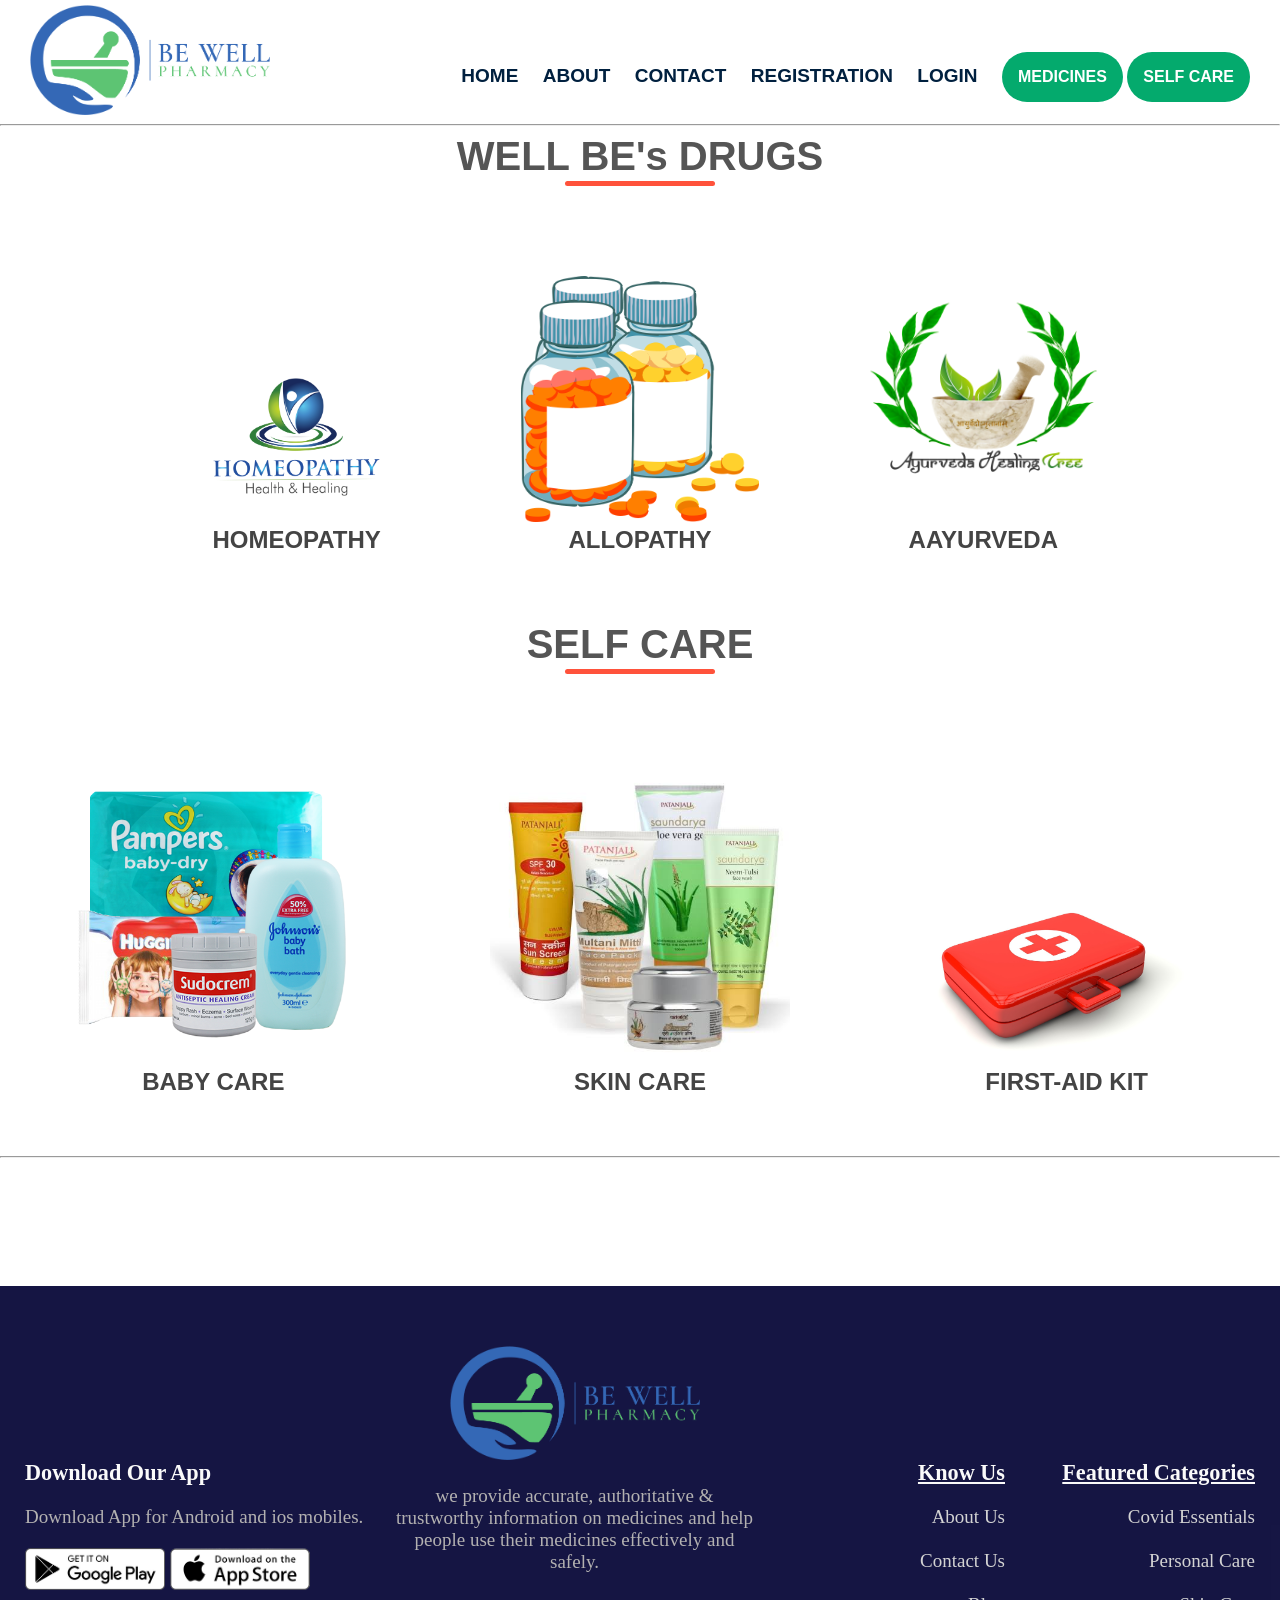
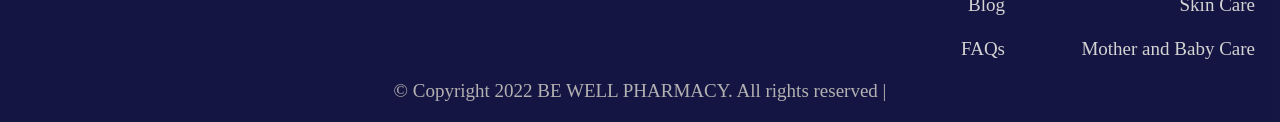
<file: drugs-1.html>
<!DOCTYPE html>
<head>
    <meta charset="UTF-8">
    <title>BE WELL Pharmacy</title>
    <!-- <title> The Pharmacy</title> -->
    
    <link rel="stylesheet" href="style.css">
    <link href="https://fonts.googleapis.com/css?family=Rubik:400,700|Crimson+Text:400,400i" rel="stylesheet"> 
    <link href="https://fonts.googleapis.com/css2?family=Crimson+Text:wght@700&display=swap" rel="stylesheet">
    <!-- <link href="https://fonts.googleapis.com/css2?
    family=Poopins:wght@300;400;500;600;700&display=swap"
    rel="stylesheet"> -->
    <!-- <link rel="stylesheet" href="https://stackpath.bootstrapcdn.com/font-awesome/4.7.0/css/font-awesome.min.css"> -->
</head>
<body>
    <div class="container">
    <div class="navbar">
        <div class="logo">
            <img src="images/logo.png" width="240px">
        </div>
            <nav>
            <ul>
            <li><a href="index.html">HOME</a></li>
            <li><a href="about.html">ABOUT</a></li>
                <li><a href="contact.html">CONTACT</a></li>
                <li><a href="ACCOUNT.html">Registration</a></li>
                <li><a href="login.html">Login</a></li>
                <div class="dropdown">
                    <button class="dropbtn">MEDICINES</button>
                    <div class="dropdown-content">
                    <a href="allopathy.html">Allopathy</a>
                    <a href="homeopathy.html">Homeopathy</a>
                    <a href="Aayurveda.html">Ayurveda</a>
                    </div>
                </div>
                <div class="dropdown">
                    <button class="dropbtn">SELF CARE</button>
                    <div class="dropdown-content">
                    <a href="skincare.html">SKIN CARE</a>
                    <a href="babycare.html">BABY CARE</a>
                    <a href="firstaid.html">FIRST-AID</a>
                    </div>
                </div>
            </ul>
        </nav>
    </div>
</div>
<hr>
    <!-- =============================== -->
<div class="small-container">
    <h2 class="title">WELL BE's DRUGS</h2>
        <div class="row">
            <div class="col-4">
                <a href="homeopathy.html"><img src="images/homeopathy.png"></a>
                <h2>HOMEOPATHY</h2>
            </div>
            <div class="col-4">
                <a href="allopathy.html"><img src="images/allopathy.png"></a>
                <h2>ALLOPATHY</h2>
            </div>
            
            <div class="col-4">
                <a href="Aayurveda.html"> <img src="images/Aayurveda.png"></a>
                <h2>AAYURVEDA</h2>
            </div>
        </div>
    </div>
</div>
        <!-- ======================================== -->
    
        <h2 class="title">SELF CARE</h2>
        <div class="row">
            <div class="col-4">
                <a href="babycare.html"><img src="images/baby-care.png"></a>
                <h2>BABY CARE</h2>
            </div>
            <div class="col-4">
                <a href="skincare.html"><img src="images/skin.jpeg"></a>
                <h2>SKIN CARE</h2>
            </div>
            <div class="col-4">
                <a href="firstaid.html"> <img src="images/first-aid kit.jpg"></a>
                <h2>FIRST-AID KIT</h2>
            </div>
    </div>
    <hr>

<!-- <div class="row">
    <div class="col-4">
        <a href="product-details.1.html"><img src="images/paracetomol.png"></a>
        <h2><b>Paracetomol</b></h2>
    </div>

    <div class="col-4">
        <a href="product-details.1.html"><img src="images/Morphine.png"></a>
        <h2>Morphine</h2>
    </div>

    <div class="col-4">
        <a href="product-details.1.html"><img src="images/Aspirin.png"></a>
        <h2>Aspirin</h2>
    </div>
</div>    

<div class="row">
    <div class="col-4">
        <a href="product-details.1.html"><img src="images/inhaler.png"></a>
            <h2>inhaler</h2>
    </div>

<div class="col-4">
        <a href="product-details.1.html"><img src="images/Codeine.png"></a>
        <h2>Codeine</h2>
    </div>

    <div class="col-4">
        <a href="product-details.1.html"><img src="images/Oxycodone.png"></a>
            <h2>Oxycodone</h2>
    </div>
</div>
</div> 
</div> -->

<!--footer-->
<div class="footer">
    <div class="container">
        <div class="row">
            <div class="footer-col-1">
                <h3>Download Our App</h3>
                <p>Download App for Android and ios mobiles.</p>
                <div class="app-logo">
                    <img src="images/play-store.png">
                    <img src="images/app-store.png">
                </div>
            </div>

            <div class="footer-col-2">
                <img src="images/logo.png" width="240px">
                <p>we provide accurate, authoritative 
                    & trustworthy information on medicines 
                    and help people use their medicines 
                    effectively and safely.</p>
            </div>

            <div class="footer-col-3">
                <h3><u>Know Us</u></h3>
                <ul>
                    <li>About Us</li><br>
                    <li>Contact Us</li><br>
                    <li>Blog</li><br>
                    <li>FAQs</li>
                    
                </ul>
            </div>
            <div class="footer-col-4">
                <h3><u>Featured Categories</u></h3>
                <ul>
                    <li>Covid Essentials</li><br>
                    <li>Personal Care</li><br>
                    <li>Skin Care</li><br>
                    <li>Mother and Baby Care</li>
                    
                </ul>
            </div>
        
            <div class="row pt-5 mt-5 text-center">
                <div class="col-md-12">
                <p> &copy; Copyright 2022 BE WELL PHARMACY. All rights reserved | </p>
            </div>
        </div>
    </div>
</div>

</body>
</html>
</file>
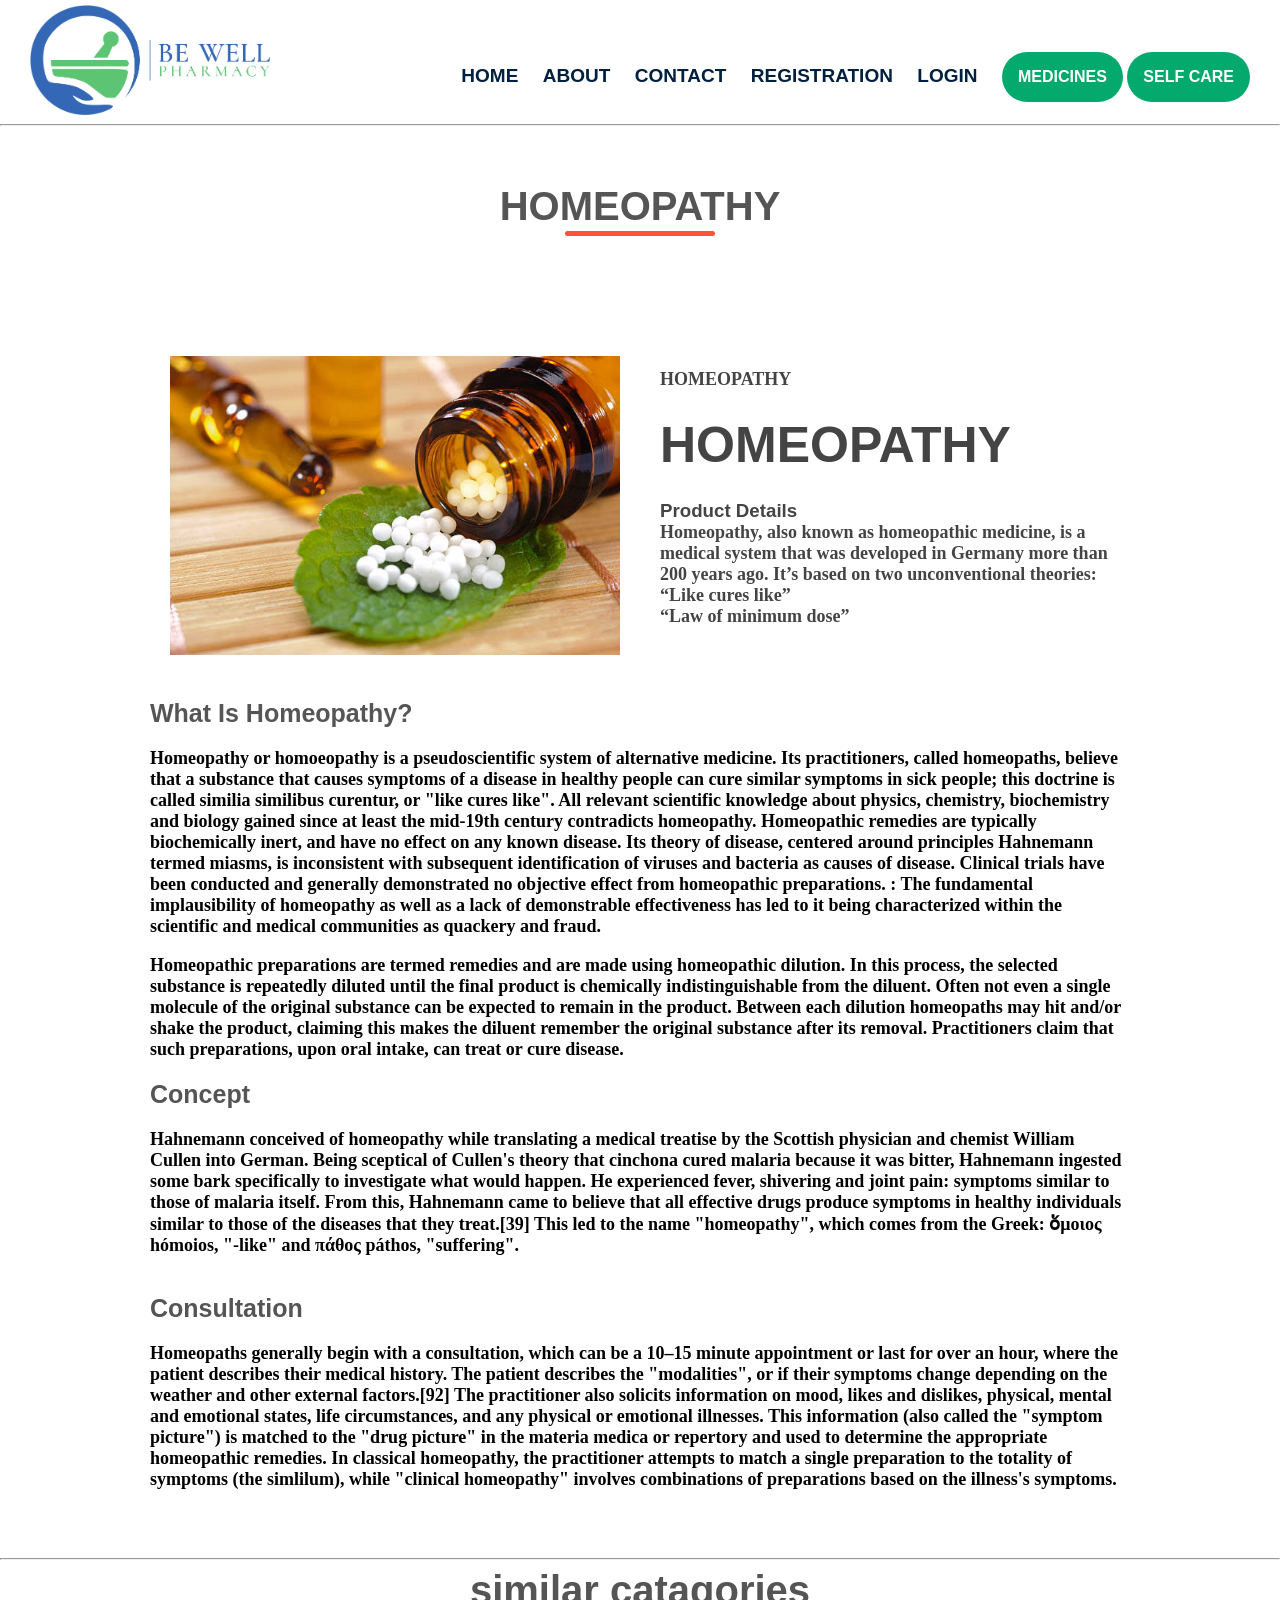
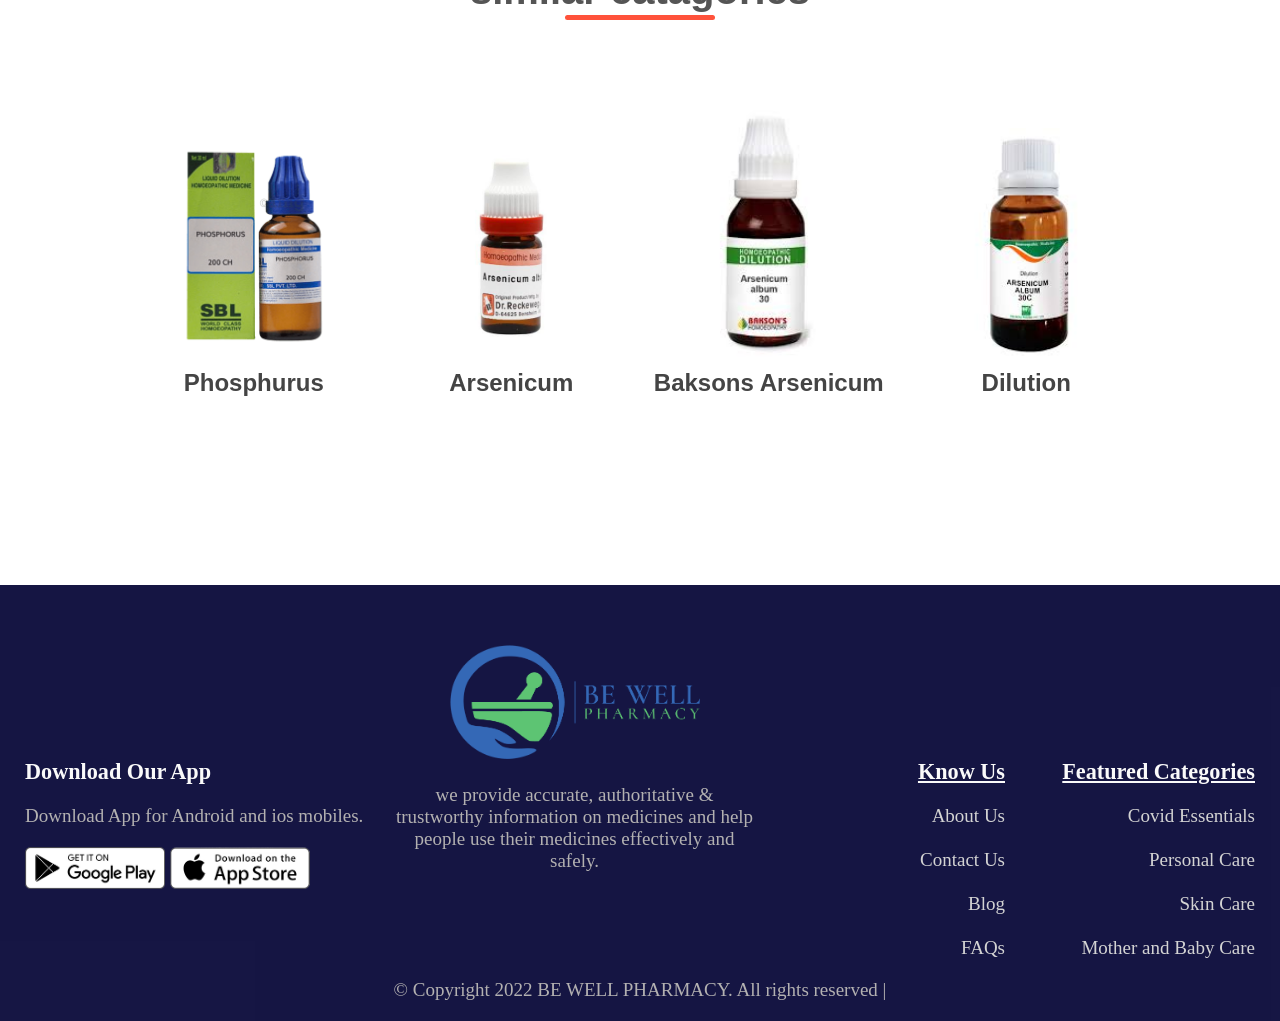
<file: homeopathy.html>
<!DOCTYPE html>
<head>
    <meta charset="UTF-8">
    <title>BE WELL Pharmacy</title>
    <!-- <title> The Pharmacy</title> -->
    
    <link rel="stylesheet" href="style.css">
    <link href="https://fonts.googleapis.com/css?family=Rubik:400,700|Crimson+Text:400,400i" rel="stylesheet"> 
    <link href="https://fonts.googleapis.com/css2?family=Crimson+Text:wght@700&display=swap" rel="stylesheet">
    <!-- <link href="https://fonts.googleapis.com/css2?
    family=Poopins:wght@300;400;500;600;700&display=swap"
    rel="stylesheet"> -->
    <!-- <link rel="stylesheet" href="https://stackpath.bootstrapcdn.com/font-awesome/4.7.0/css/font-awesome.min.css"> -->
</head>
<body>
    <div class="container">
    <div class="navbar">
        <div class="logo">
            <img src="images/logo.png" width="240px">
        </div>
            <nav>
            <ul>
            <li><a href="index.html">HOME</a></li>
            <li><a href="about.html">ABOUT</a></li>
                <li><a href="contact.html">CONTACT</a></li>
                <li><a href="ACCOUNT.html">Registration</a></li>
                <li><a href="login.html">Login</a></li>
                <div class="dropdown">
                    <button class="dropbtn">MEDICINES</button>
                    <div class="dropdown-content">
                    <a href="allopathy.html">Allopathy</a>
                    <a href="homeopathy.html">Homeopathy</a>
                    <a href="Aayurveda.html">Ayurveda</a>
                    </div>
                </div>
                <div class="dropdown">
                    <button class="dropbtn">SELF CARE</button>
                    <div class="dropdown-content">
                    <a href="skincare.html">SKIN CARE</a>
                    <a href="babycare.html">BABY CARE</a>
                    <a href="firstaid.html">FIRST-AID</a>
                    </div>
                </div>
            </ul>
        </nav>
    </div>
</div>
<hr>
<!-- -------------start page------------------ -->
<!-- single product detalis -->

<!-- </div> -->
<div class="small-container single-product">
    <div class="small-container">
        <h2 class="title">HOMEOPATHY</h2>
        <div class="row-2">
        <div class="col-2">
            <img src="images/homeopthic.jpeg" width="100%">
        </div>
        <div class="col-2">
            <p>HOMEOPATHY</p>
            <h1>HOMEOPATHY</h1>
            <h4></h4>
    
            <h3>Product Details</h3>
            <p>Homeopathy, also known as homeopathic medicine, is a medical system that was developed in Germany
                more than 200 years ago. It’s based on two unconventional theories:<br>“Like cures like”<br>“Law of minimum dose”</p><br>
        </div> 
        <div class="details">
        <h4>What Is Homeopathy?</h4>     
        <p>Homeopathy or homoeopathy is a pseudoscientific system of alternative medicine. Its practitioners,
        called homeopaths, believe that a substance that causes symptoms of a disease in healthy people
        can cure similar symptoms in sick people; this doctrine is called similia similibus curentur, 
        or "like cures like". All relevant scientific knowledge about physics, chemistry, biochemistry
        and biology gained since at least the mid-19th century contradicts homeopathy.
            Homeopathic remedies are typically biochemically inert, and have no effect on any known disease.
            Its theory of disease, centered around principles Hahnemann termed miasms, is inconsistent with
            subsequent identification of viruses and bacteria as causes of disease. Clinical trials have been
            conducted and generally demonstrated no objective effect from homeopathic preparations.
            : The fundamental implausibility of homeopathy as well as a lack of demonstrable effectiveness
            has led to it being characterized within the scientific and medical communities as quackery and fraud.</p><br>

            <p>Homeopathic preparations are termed remedies and are made using homeopathic dilution. In this process,
            the selected substance is repeatedly diluted until the final product is chemically indistinguishable from
            the diluent. Often not even a single molecule of the original substance can be expected to remain in the product.
            Between each dilution homeopaths may hit and/or shake the product, claiming this makes the diluent remember the
            original substance after its removal. Practitioners claim that such preparations, upon oral intake,
            can treat or cure disease.</p>

            <h4>Concept</h4>
            <p>Hahnemann conceived of homeopathy while translating a medical treatise by the Scottish physician
            and chemist William Cullen into German. Being sceptical of Cullen's theory that cinchona cured malaria 
            because it was bitter, Hahnemann ingested some bark specifically to investigate what would happen. 
            He experienced fever, shivering and joint pain: symptoms similar to those of malaria itself. From this, 
            Hahnemann came to believe that all effective drugs produce symptoms in healthy individuals similar to those 
            of the diseases that they treat.[39] This led to the name "homeopathy", which comes from the Greek: ὅμοιος hómoios, 
            "-like" and πάθος páthos, "suffering".</p><br>

            <h4>Consultation</h4>
            <p>Homeopaths generally begin with a consultation, which can be a 10–15 minute appointment or last for over an hour, 
                where the patient describes their medical history. The patient describes the "modalities", or if their symptoms 
                change depending on the weather and other external factors.[92] The practitioner also solicits information on mood, 
                likes and dislikes, physical, mental and emotional states, life circumstances, and any physical or emotional illnesses.
                This information (also called the "symptom picture") is matched to the "drug picture" in the materia medica or 
                repertory and used to determine the appropriate homeopathic remedies. In classical homeopathy, the practitioner 
                attempts to match a single preparation to the totality of symptoms (the simlilum), while "clinical homeopathy" 
                involves combinations of preparations based on the illness's symptoms.</p><br>





        </div>
</div>
    </div>
</div>
<hr>
<!-- ================================== -->

<div class="small-container">
    <h2 class="title">similar catagories</h2>
    <div class="row">
        <div class="col-4">
            <img src="images/homeopathy-shop.png">
            <h2>Phosphurus</h2>
        </div>
        <div class="col-4">
            <img src="images/hom.2.jpeg">
            <h2>Arsenicum</h2>
        </div>
        <div class="col-4">
            <img src="images/hom.1.jpeg">
            <h2>Baksons Arsenicum</h2>
        </div>
        <div class="col-4">
            <img src="images/hom.4.jpeg">
            <h2>Dilution</h2>
        </div>
    </div> 
</div>

<!--footer-->
<div class="footer">
    <div class="container">
        <div class="row">
            <div class="footer-col-1">
                <h3>Download Our App</h3>
                <p>Download App for Android and ios mobiles.</p>
                <div class="app-logo">
                    <img src="images/play-store.png">
                    <img src="images/app-store.png">
                </div>
            </div>

            <div class="footer-col-2">
                <img src="images/logo.png" width="240px">
                <p>we provide accurate, authoritative 
                    & trustworthy information on medicines 
                    and help people use their medicines 
                    effectively and safely.</p>
            </div>

            <div class="footer-col-3">
                <h3><u>Know Us</u></h3>
                <ul>
                    <li>About Us</li><br>
                    <li>Contact Us</li><br>
                    <li>Blog</li><br>
                    <li>FAQs</li>
                    
                </ul>
            </div>
            <div class="footer-col-4">
                <h3><u>Featured Categories</u></h3>
                <ul>
                    <li>Covid Essentials</li><br>
                    <li>Personal Care</li><br>
                    <li>Skin Care</li><br>
                    <li>Mother and Baby Care</li>
                    
                </ul>
            </div>
        
            <div class="row pt-5 mt-5 text-center">
                <div class="col-md-12">
                <p> &copy; Copyright 2022 BE WELL PHARMACY. All rights reserved | </p>
            </div>
        </div>
    </div>
</div>

</body>
</html>
</file>
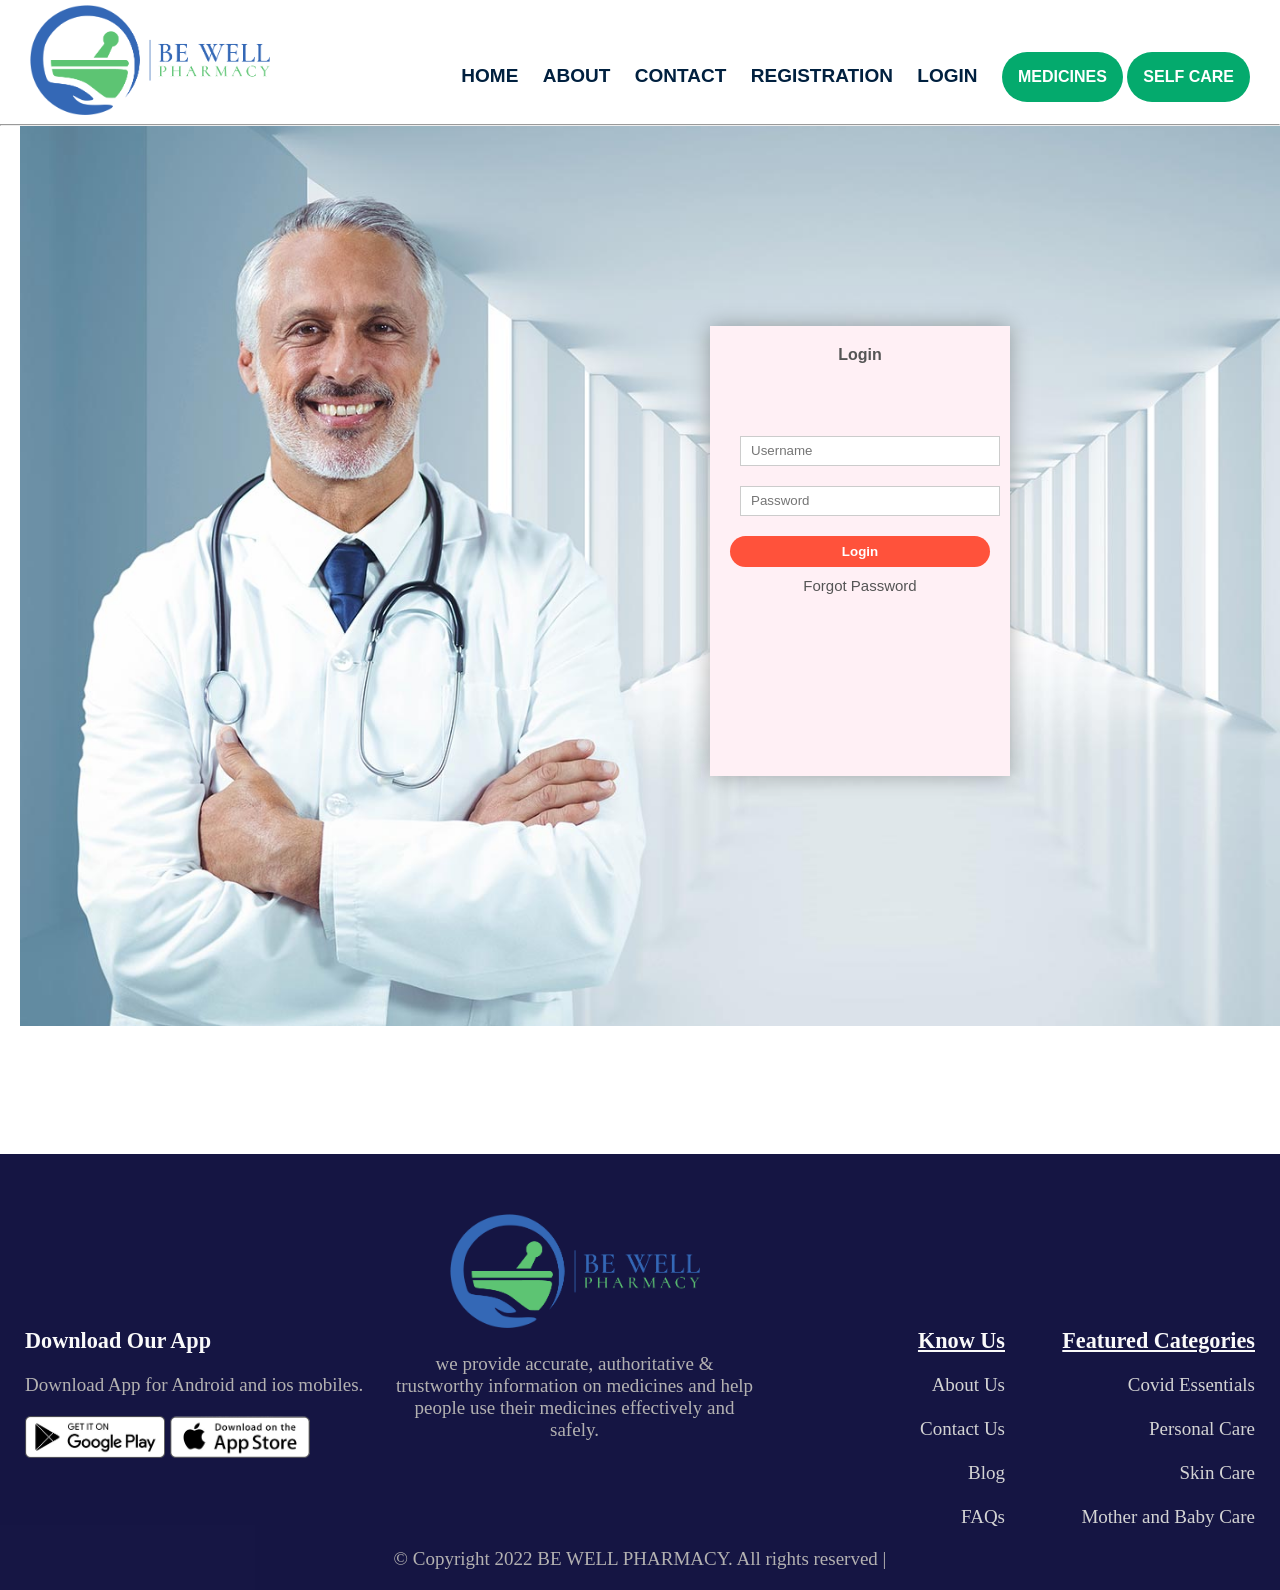
<file: login.html>
<!DOCTYPE html>
<head>
    <meta charset="UTF-8">
    <title>BE WELL Pharmacy</title>
    <!-- <title> The Pharmacy</title> -->
    
    <link rel="stylesheet" href="style.css">
    <link href="https://fonts.googleapis.com/css?family=Rubik:400,700|Crimson+Text:400,400i" rel="stylesheet"> 
    <link href="https://fonts.googleapis.com/css2?family=Crimson+Text:wght@700&display=swap" rel="stylesheet">
    <!-- <link href="https://fonts.googleapis.com/css2?
    family=Poopins:wght@300;400;500;600;700&display=swap"
    rel="stylesheet"> -->
    <!-- <link rel="stylesheet" href="https://stackpath.bootstrapcdn.com/font-awesome/4.7.0/css/font-awesome.min.css"> -->
</head>
<body>
    <div class="container">
    <div class="navbar">
        <div class="logo">
            <img src="images/logo.png" width="240px">
        </div>
            <nav>
            <ul>
            <li><a href="index.html">HOME</a></li>
            <li><a href="about.html">ABOUT</a></li>
                <li><a href="contact.html">CONTACT</a></li>
                <li><a href="ACCOUNT.html">Registration</a></li>
                <li><a href="login.html">Login</a></li>
                <div class="dropdown">
                    <button class="dropbtn">MEDICINES</button>
                    <div class="dropdown-content">
                    <a href="allopathy.html">Allopathy</a>
                    <a href="homeopathy.html">Homeopathy</a>
                    <a href="Aayurveda.html">Ayurveda</a>
                    </div>
                </div>
                <div class="dropdown">
                    <button class="dropbtn">SELF CARE</button>
                    <div class="dropdown-content">
                    <a href="skincare.html">SKIN CARE</a>
                    <a href="babycare.html">BABY CARE</a>
                    <a href="firstaid.html">FIRST-AID</a>
                    </div>
                </div>
            </ul>
        </nav>
    </div>
</div>
<hr>
<!---- ACCOUNT-page ---->
<!-- <div class="header"> -->
    <div class="ACCOUNT-page">
        <div class="container">
            <div class="row">
                <!-- <div class="col-2">
                    <img src="images/image1.png.jpeg" width="100%">
                </div> -->
                <div class="col-2">
                <div class="form-container">
                    <div class="form-btn">
                        <span onclick="register()">Login</span>
                      
                    </div>
                   
                    <form action="login.php" method="post">
                        <input type="text" name="username" placeholder="Username" required>
                        <input type="password" name="password" placeholder="Password" required>
                         <button type="Submit" name="submit" class="btn">Login</button>
                         <a href="">Forgot Password</a>
                    </form>
                    
                    </div>
                </div>
            </div>
        </div>
    </div>
</div>

<!--footer-->
<div class="footer">
    <div class="container">
        <div class="row">
            <div class="footer-col-1">
                <h3>Download Our App</h3>
                <p>Download App for Android and ios mobiles.</p>
                <div class="app-logo">
                    <img src="images/play-store.png">
                    <img src="images/app-store.png">
                </div>
            </div>

            <div class="footer-col-2">
                <img src="images/logo.png" width="240px">
                <p>we provide accurate, authoritative 
                    & trustworthy information on medicines 
                    and help people use their medicines 
                    effectively and safely.</p>
            </div>

            <div class="footer-col-3">
                <h3><u>Know Us</u></h3>
                <ul>
                    <li>About Us</li><br>
                    <li>Contact Us</li><br>
                    <li>Blog</li><br>
                    <li>FAQs</li>
                    
                </ul>
            </div>
            <div class="footer-col-4">
                <h3><u>Featured Categories</u></h3>
                <ul>
                    <li>Covid Essentials</li><br>
                    <li>Personal Care</li><br>
                    <li>Skin Care</li><br>
                    <li>Mother and Baby Care</li>
                    
                </ul>
            </div>
        
            <div class="row pt-5 mt-5 text-center">
                <div class="col-md-12">
                <p> &copy; Copyright 2022 BE WELL PHARMACY. All rights reserved | </p>
            </div>
        </div>
    </div>
</div>



<!----js for toggle form---->


</body>
</html>
</file>
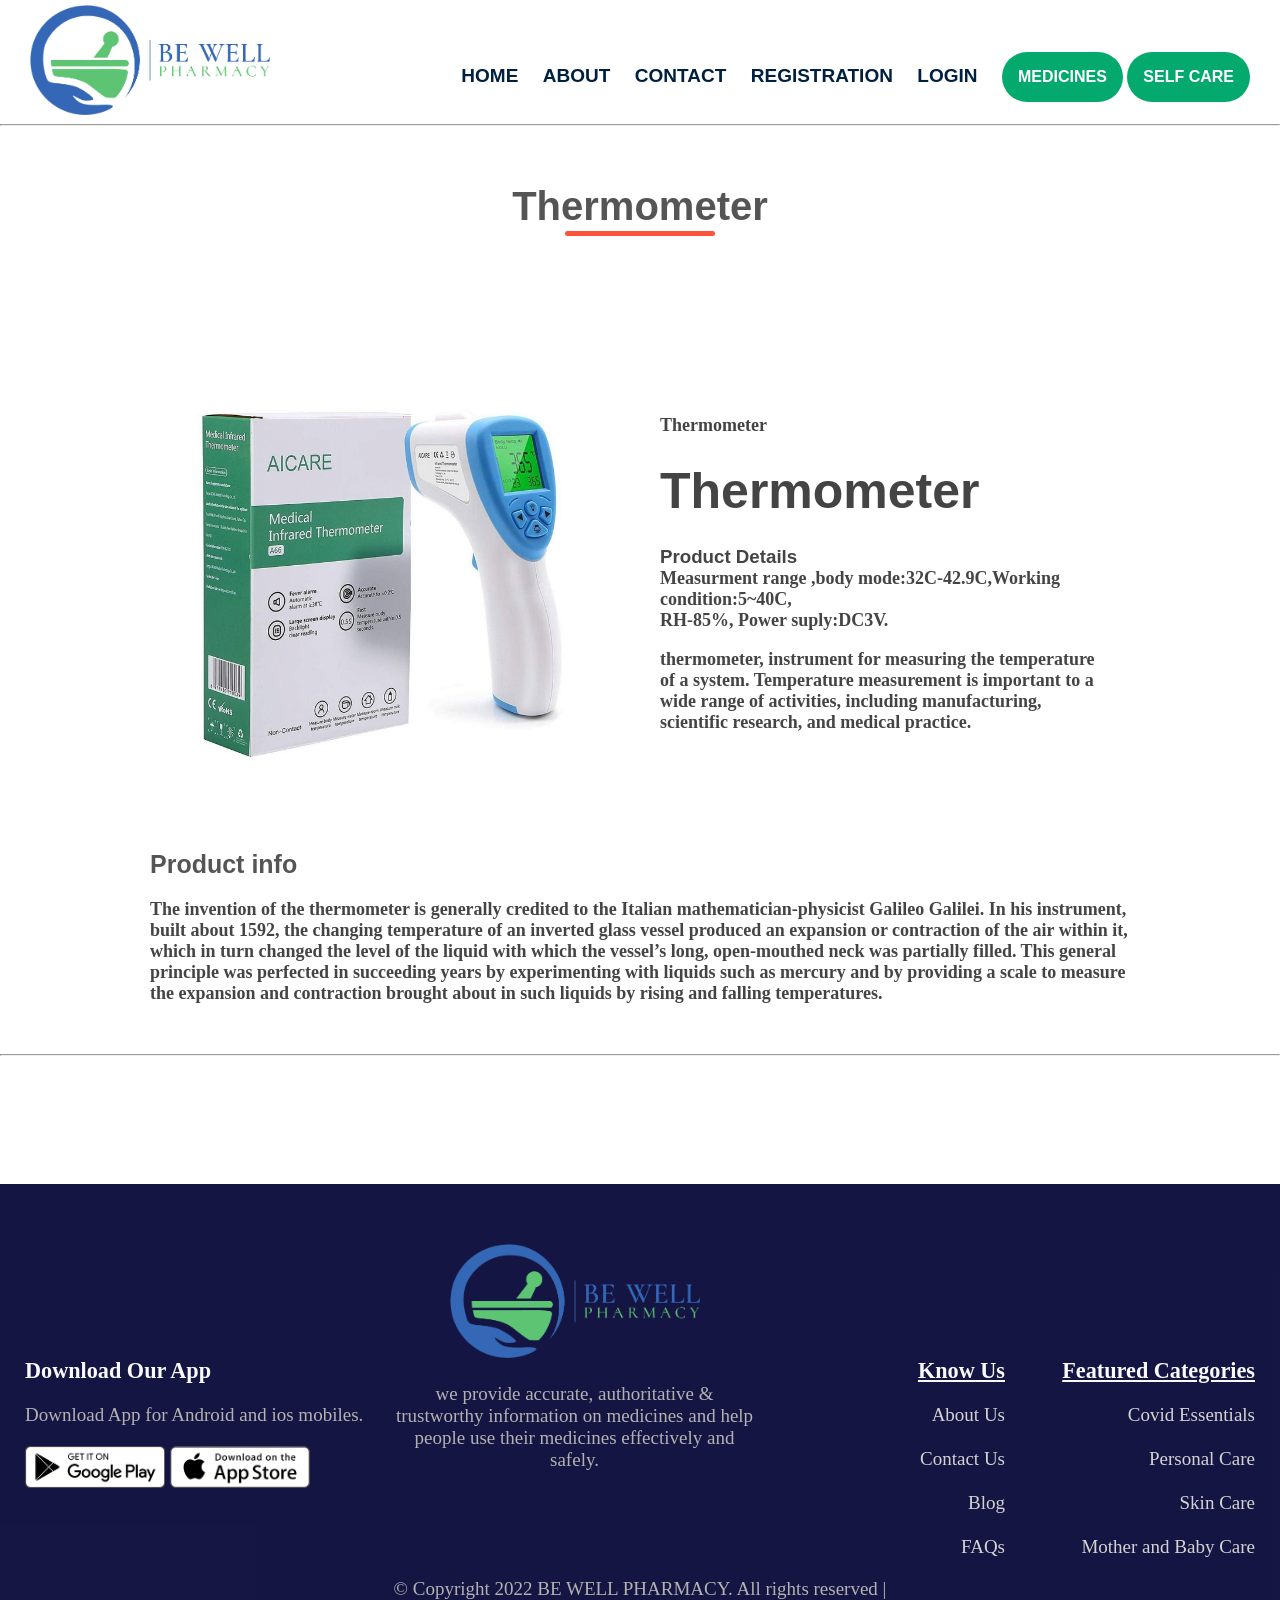
<file: product -details.html>
<!DOCTYPE html>
<head>
    <meta charset="UTF-8">
    <title>BE WELL Pharmacy</title>
    <!-- <title> The Pharmacy</title> -->
    
    <link rel="stylesheet" href="style.css">
    <link href="https://fonts.googleapis.com/css?family=Rubik:400,700|Crimson+Text:400,400i" rel="stylesheet"> 
    <link href="https://fonts.googleapis.com/css2?family=Crimson+Text:wght@700&display=swap" rel="stylesheet">
    <!-- <link href="https://fonts.googleapis.com/css2?
    family=Poopins:wght@300;400;500;600;700&display=swap"
    rel="stylesheet"> -->
    <!-- <link rel="stylesheet" href="https://stackpath.bootstrapcdn.com/font-awesome/4.7.0/css/font-awesome.min.css"> -->
</head>
<body>
    <div class="container">
    <div class="navbar">
        <div class="logo">
            <img src="images/logo.png" width="240px">
        </div>
            <nav>
            <ul>
            <li><a href="index.html">HOME</a></li>
            <li><a href="about.html">ABOUT</a></li>
                <li><a href="contact.html">CONTACT</a></li>
                <li><a href="ACCOUNT.html">Registration</a></li>
                <li><a href="login.html">Login</a></li>
                <div class="dropdown">
                    <button class="dropbtn">MEDICINES</button>
                    <div class="dropdown-content">
                    <a href="allopathy.html">Allopathy</a>
                    <a href="homeopathy.html">Homeopathy</a>
                    <a href="Aayurveda.html">Ayurveda</a>
                    </div>
                </div>
                <div class="dropdown">
                    <button class="dropbtn">SELF CARE</button>
                    <div class="dropdown-content">
                    <a href="skincare.html">SKIN CARE</a>
                    <a href="babycare.html">BABY CARE</a>
                    <a href="firstaid.html">FIRST-AID</a>
                    </div>
                </div>
            </ul>
        </nav>
    </div>
</div>
<hr>
<!-- single product detalis -->

<!-- </div> -->
<div class="small-container single-product">
    <div class="small-container">
        <h2 class="title">Thermometer</h2>
    <div class="row-2">
        <div class="col-2">
            <img src="images/Exclusive.jpg" width="100%">
        </div>
        <div class="col-2">
            <p>Thermometer</p>
            <h1>Thermometer</h1>
            <h4></h4>
    
            <h3>Product Details</h3>
            <p>Measurment range ,body mode:32C-42.9C,Working condition:5~40C,<BR>
                RH-85%, Power suply:DC3V.</p><br>
                <p>thermometer, instrument for measuring the temperature of a system.
                     Temperature measurement is important to a wide range of activities, including manufacturing,
                      scientific research, and medical practice.</p><br>
        </div> 
        <!-- <div class="row"> -->
        <h4>Product info</h4>     
              <p>The invention of the thermometer is generally credited to the Italian mathematician-physicist Galileo Galilei.
              In his instrument, built about 1592, the changing temperature of an inverted glass vessel produced
                    an expansion or contraction of the air within it, which in turn changed the level of the liquid
                           with which the vessel’s long, open-mouthed neck was partially filled. 
                           This general principle was perfected in succeeding years by experimenting 
                           with liquids such as mercury and by providing a scale to measure the expansion and contraction
                            brought about in such liquids by rising and falling temperatures.</p>




        </div>
</div>
    </div>
</div>
<hr>

<!--footer-->
<div class="footer">
    <div class="container">
        <div class="row">
            <div class="footer-col-1">
                <h3>Download Our App</h3>
                <p>Download App for Android and ios mobiles.</p>
                <div class="app-logo">
                    <img src="images/play-store.png">
                    <img src="images/app-store.png">
                </div>
            </div>

            <div class="footer-col-2">
                <img src="images/logo.png" width="240px">
                <p>we provide accurate, authoritative 
                    & trustworthy information on medicines 
                    and help people use their medicines 
                    effectively and safely.</p>
            </div>

            <div class="footer-col-3">
                <h3><u>Know Us</u></h3>
                <ul>
                    <li>About Us</li><br>
                    <li>Contact Us</li><br>
                    <li>Blog</li><br>
                    <li>FAQs</li>
                    
                </ul>
            </div>
            <div class="footer-col-4">
                <h3><u>Featured Categories</u></h3>
                <ul>
                    <li>Covid Essentials</li><br>
                    <li>Personal Care</li><br>
                    <li>Skin Care</li><br>
                    <li>Mother and Baby Care</li>
                    
                </ul>
            </div>
        
            <div class="row pt-5 mt-5 text-center">
                <div class="col-md-12">
                <p> &copy; Copyright 2022 BE WELL PHARMACY. All rights reserved | </p>
            </div>
        </div>
    </div>
</div>

</body>
</html>
</file>
<file: style.css>
*{
    margin: 0;
    padding: 0;
    box-sizing: border-box;
}
body {
    font-family: "Open Sans", sans-serif;
    color: #444444;
}
.navbar{
    display: flex;
    align-items: center;
    padding: 5px;
}
nav{
    flex: 1;
    text-align: right; 
    
}
nav a{

    justify-content: space-around;
    text-decoration: none;
    text-transform: uppercase;
    color: #00203F;
     /* rgb(0, 0, 0); */
    font-weight: 700;
    font-size: 19px;
    position: relative;
    display: inline-block;
    list-style-type: none;
}
    
nav ul:before{
        content: "";
        position: absolute;
        top: 0;
        left: 0;
        width: 100%;
        height: 2px;
        /* border-bottom: 2px solid #1e3bf5; */
}
nav ul:hover:before{
    width:100%;
}
nav ul li{
    display: inline-block;
    margin-right: 20px;
}

a{
    text-decoration: none;
    color: #555;
}
a:hover{
    color: #ff523d;
    border-bottom: 3px solid red;
}

p{
    counter-reset: #555;
}
.container{
    /* background: url("images/v870-tang-36.jpg"); */
    /* background-color: #fff; */
    max-width: 1300px;
    margin: auto;
    padding-left: 25px;
    padding-right: 25px;

}
.row{
    display:flex;
    align-items: baseline;
    flex-wrap: wrap;
    justify-content: space-around;
    
}
.row-2{
    display:flex;
    align-items: center;
    flex-wrap: wrap;
    justify-content: space-around;
    
}
.row-2 h4{
    font-family: Lora, serif;
}
.col-1 h1{
    font-family: 'Crimson Text', serif;
    font-size: 90px;
    line-height: 60px;
    margin: 25px 0;
    padding: 10px;
}
.col-1 p{
    font-size: 30px;

}

.col-2{
    flex-basis: 50%;
    min-width: 300px;
    
}
.col-2 img{
    max-width: 100%;
    padding: 50px 0;
    
    
}

.col-2 h1{
    font-size: 50px;
    line-height: 60px;
    margin: 25px 0;
}

.btn{
    display: inline-block;
    background: #ff523b;
    color: #fff;
    padding: 8px 30px;
    margin: 30px 0;
    border-radius: 30px;
    transition:background 0.5s;

}
.btn:hover{
    background: #563434;
}

.header{
    background: url("images/bg_2.jpg");
    background-repeat: no-repeat;
    background-size: cover;
    width: 100%;
    height: 100%;
    margin-left: 20px;
    padding-left: 400px;
    padding-top: 250px;
    min-height: 700px;
    height: calc(100vh);
}

.container{
    /* margin: 70px 0; */
    margin-bottom: 0px;
    z-index: 1999;
    position: relative;
    width: 100%;
}
.col-3{
    flex-basis: 30%;
    min-width: 250px;
    margin-bottom: 30px;
}
.col-3 img{
    width: 100%;
}
.small-container{
    max-width: 1080px;
    margin:auto;
    padding-left: 25px;
    padding-right: 25px;
}
.col-4{
    
    flex-basis: 25%;
    padding: 10px;
    min-width: 200px;
    margin-bottom: 50px;
    transition: transform 0.55s;
}
.col-4 img{
    width: 100%;
}

.col-4 h2{
    text-align: center;
}

.col-4 h2:hover{
    color: #ff523d;
    border-bottom: 3px solid red;
}

.title{
    text-align: center;
    margin: 0 auto 80px;
    position: relative;
    font-size: 40px;
    line-height: 60px;
    color: #555;
}
.title::after{
    content: '';
    background: #ff523b;
    width: 150px;
    height: 5px;
    border-radius: 5px;
    position: absolute;
    bottom:0;
    left: 50%;
    transform: translateX(-50%);
}
h4{
    color: #555;
    font-weight: bold;


}
.col-4 P{
    font-size: 14px;
}
.rating .fa{
    color: #ff523b;
}
.col-4:hover{
    transform: translateY(-15px);
}
/*---- offer ----*/

.offer{

    background: radial-gradient(#fff,#ffd6d6);
    margin-top: 80px;
    padding: 30px 0;
}
.col-2 .offer-img{
    padding: 50px;
}
small{
    color: #555;
}
/*------testimonial------*/
.testimonial{
    padding-top: 100px;
    color: #000;
    font-family: "Crimson Text", serif;
    font-size: 1.3rem;
    line-height: 1;
    font-style: italic; 
    position: relative;
    /* display: inline-block; */
}
.testimonial .col-3{
    text-align: center;
    padding: 40px 20px;
    box-shadow: 0 0 20px rgba(0,0,0,0.1);
    cursor: pointer;
    background-color: #c1f2f2e1;
    transition: transform 0.4s;
}
.testimonial .col-3 img{
    width: 50px;
    margin-top: 20px;
    border-radius: 50%;
}
.testimonial .col-3:hover{
transform: translateY(-35px);
}
.testimonial .col-3 h3{
    font-weight: 600;
    color: #555;
    font-size: 16px;
}
/*----brands----*/
.brands{
    background: radial-gradient(#fff,#fff);
    margin: 100px auto;
}
.col-5{
    width: 160px;
}
.col-5 img{
    width: 100%;
    cursor: pointer;
    filter: grayscale(100%);
}
.col-5 img:hover{
  filter: grayscale(0);
}
/*---- footer ----*/

.footer{
    background: #080839f1; 
    color: #D3D3D3;
    font-size: 19px;
    padding: 60px 0 20px;
    margin-top: 10%;
    font-family: "littlescript-regular";
}
.footer p{
    color: #b3b1b1;
}
.footer h3{
    color: rgb(250, 250, 250);
    margin-bottom: 20px;
}
.footer-col-1, .footer-col-2, .footer-col-3, .footer-col-4{
    min-width: 250px;
    margin-bottom: 20px;
}
.footer-col-1{
    flex-basis: 30%;
}
.footer-col-2{
    flex: 1;
    text-align: center;
}
.footer-col-2 img{
    width: 250px;
    margin-bottom: 20px;
}
.footer-col-3, .footer-col-4{
    flex-basis: 12%;
    text-align: right;
    transition: all 0.3s ease;
}
ul{
    list-style-type: none;
    
}
.app-logo{
    margin-top: 20px;
}
.app-logo img{
    width: 140px;
}
.footer-col-3 li:hover{
    padding-left: 8px;
	
}
.footer-col-5 li:hover{
    padding-left: 8px;
}

/*----- all STORE ------*/
.row-2{
    justify-content: space-between;
    margin: 100px auto 50px;
}
select{
    border: 1px solid #ff523b;
    padding: 5px;
}
select:focus{
    outline: none;
}
/*-----single product details----*/
.single-product{
    margin-top: 50px;
}
.single-product .col-2 img{
    padding: 0;
}
.single-product .col-2{
    padding: 20px;
}
.single-product h4{
    margin: 20px 0;
    font-size: 25px;
    font-weight: bold;
    font-family: "Open Sans", sans-serif;;
}
.single-product p{
    /* margin: 20px 0; */
    font-size: 18px;
    font-weight: bold;
    font-family: Lora, serif;
}
.single-product select{
    display: block;
    padding: 10px;
    margin-top: 20px;
}
.single-product input{
    width: 50px;
    height: 40px;
    padding-left: 10px;
    font-size: 20px;
    margin-right: 10px;
    border: 1px solid #ff523b;
}
input:focus{
    outline: none;
}
.details{
    font-family: Lora, serif;
    color: #000000;
}
.details h4:hover{
        color: #ff0000;
        border-collapse: 3px solid red;
}

/*----ACCOUNT-page----*/
.ACCOUNT-page{
    padding: -150px; 
/* background: radial-gradient(#fff,#87CEFA); */
    background: url("images/bg_2.jpg");
    background-repeat: no-repeat;
    background-size: cover;
    width: 100%;
    height: 100%;
    margin-left: 20px;
    padding-left: 400px;
    padding-top: 200px;
    min-height: 700px;
    height: calc(100vh);
    
}
.form-container{
    background: #FFF0F5;
    width: 300px;
    height: 450px;
    position: relative;
    text-align: center;
    padding: 20px 0;
    margin: auto;
    box-shadow: 0 0 20px rgba(0, 0, 0, 0.305);
    overflow: hidden;
}
.form-container span{
    font-weight: bold;
    padding: 0 10px;
    color: #555;
    cursor: pointer;
    width: 100px;
    display: inline-block;
}
.form-btn{
    display: inline-block;
}
.form-container form{
    max-width: 300px;
    padding: 0 20px; 
    position: absolute;
    top: 100px;
    transition: transform 1s;

}
form input{
    width: 100%;
    height: 30px;
    margin: 10px;
    padding: 0 10px;
    border: 1px solid #ccc;
}
form .btn{
    width: 100%;
    border: none;
    cursor: pointer;
    margin: 10px 0;
}
form .btn:focus{
    outline: none;
}
#LoginForm{
    left: -300px;
}
#RegForm{
    left: 0;  
}
form a{
    font-size: 15px;
}
#Indicator{
    width: 100px;
    border: none;
    background: #ff523b;
    height: 3px;
    margin-top: 8px;
    transform: translateX(100px);
    transition: transform 1s;
}

/* -------about page----------- */

.about{
    width: 100%;
    padding: 78px 0;
    padding-top: 10px;
    background: url("images/26363.jpg");
    background-repeat: no-repeat;
    background-size: cover;
    width: 100%;
    height: 100%;
    /* background-color: #eeef7e75; */
    margin-bottom: -7%;
}
.imgA{
    opacity: 0.90;
    width: 350px;
    height: 500px;
    box-shadow: 0 0 30px 0 black;
}
.aboutText{
    width: 500px;
    margin: 10px 10px 10px -600px;
}
.main{
    width: 1130px;
    max-width: 95%;
    margin: 0 auto;
    display: flex;
    align-items: center;
    justify-content: space-around;
}
.aboutText h1{
    font-size: 80px;
    font-family:Georgia, 'Times New Roman', Times, serif;
    color: #00203F;
    text-shadow: 2px 2px rgba(39, 37, 37, 0.707);
    text-transform: capitalize;
    margin-bottom: 20px;
}
.aboutText h2{
    font-size: 20px;
    color: rgba(16, 9, 9, 0.863);
    text-transform: capitalize;
    margin-bottom: 25px;
    letter-spacing: 2px;
    padding-bottom: 10px;
}
span{
    color: #f02252;
}
.aboutText p{
    color: rgba(9, 9, 9, 0.932);
    margin-bottom: 45px;
    letter-spacing: 1px;
    line-height: 28px;
    font-size: 18px
}
button{
    background: rgba(8, 8, 8, 0.847);
    color: rgb(233, 13, 13);
    text-decoration: none;
    border: 2px solid transparent;
    font-weight: bold;
    padding: 13px 30px;
    border-radius: 30px;
    transition: .4s;
    margin-top: 30px;
}
button:hover{
    background: transparent;
    border: 2px solid #e86a16;
    cursor: pointer;
}
/* ===================== */

/*---Contact---*/
.contact {
    width: 100%;
    background: radial-gradient(#fff,#87CEFA);
}
.contact .info i {
    font-size: 20px;
    color: #1977cc;
    float: left;
    width: 44px;
    height: 44px;
    background: #d6e9fa;
    display: flex;
    justify-content: center;
    align-items: center;
    border-radius: 50px;
    transition: all 0.3s ease-in-out;
}
.contact .info h4 {
    padding: 0 0 0 60px;
    font-size: 22px;
    font-weight: 600;
    margin-bottom: 5px;
    color: #2c4964;
}
.contact .info p {
    padding: 0 0 0 60px;
    margin-bottom: 0;
    font-size: 14px;
    color: #4b7dab;
}
.contact .info .email, .contact .info .phone {
    margin-top: 40px;
}
.contact .info .email:hover i, .contact .info .address:hover i, .contact .info .phone:hover i {
    background: #1977cc;
    color: #fff;
}
/* .contact .php-email-form {
    width: 100%;
    background: #fff;
}
.contact .php-email-form .form-group {
    padding-bottom: 8px;
}
.contact .php-email-form .error-message {
    display: none;
    color: #fff;
    background: #ed3c0d;
    text-align: left;
    padding: 15px;
    font-weight: 600;
}
.contact .php-email-form .error-message br + br {
    margin-top: 25px;
}
.contact .php-email-form .sent-message {
    display: none;
    color: #fff;
    background: #18d26e;
    text-align: center;
    padding: 15px;
    font-weight: 600;
}
.contact .php-email-form .loading {
    display: none;
    background: #fff;
    text-align: center;
    padding: 15px;
}
.contact .php-email-form .loading:before {
    content: "";
    display: inline-block;
    border-radius: 50%;
    width: 24px;
    height: 24px;
    margin: 0 10px -6px 0;
    border: 3px solid #18d26e;
    border-top-color: #eee;
    -webkit-animation: animate-loading 1s linear infinite;
    animation: animate-loading 1s linear infinite;
}
.contact .php-email-form input, .contact .php-email-form textarea {
    border-radius: 0;
    box-shadow: none;
    font-size: 14px;
}
.contact .php-email-form input {
    height: 44px;
}
.contact .php-email-form textarea {
    padding: 10px 12px;
}
.contact .php-email-form button[type=submit] {
    background: #1977cc;
    border: 0;
    padding: 10px 35px;
    color: #fff;
    transition: 0.4s;
    border-radius: 50px;
}
.contact .php-email-form button[type=submit]:hover {
    background: #1c84e3;
}
@-webkit-keyframes animate-loading {
    0% {
    transform: rotate(0deg);
    }
    100% {
    transform: rotate(360deg);
    }
}
@keyframes animate-loading {
    0% {
    transform: rotate(0deg);
    }
    100% {
    transform: rotate(360deg);
    }
} */
  /* ===================== */

  /* Blocks */
/* .site-blocks-cover {
    background-size: cover;
    background-repeat: no-repeat;
    background-position: center center;
    position: relative; }
.site-blocks-cover, .site-blocks-cover > .container > .row {
    min-height: 700px;
    height: calc(100vh); }
.site-blocks-cover.inner-page, .site-blocks-cover.inner-page .row {
    min-height: 400px;
    height: 700px; }
.site-blocks-cover h2 {
    font-size: 14px;
    font-weight: normal;
    color: #000;
    letter-spacing: .2em;
    text-transform: uppercase; }
    @media (max-width: 991.98px) {
.site-blocks-cover .featured-hero-product {
        margin-top: 10%;
        position: absolute; } }
.site-blocks-cover h1 {
    font-size: 50px;
    font-weight: 900;
    color: #fff;
    margin-bottom: 30px;
    text-transform: uppercase; }
    @media (min-width: 768px) {
.site-blocks-cover h1 {
          font-size: 70px; } }
    .site-blocks-cover p {
      color: #fff;
      font-size: 20px;
      line-height: 35px; }
    .site-blocks-cover .intro-text {
      font-size: 16px;
      color: #fff;
      line-height: 1.5; }
    .site-blocks-cover.inner-page .site-block-cover-content {
      margin-top: 20%;
      text-align: center; }
      @media (min-width: 768px) {
        .site-blocks-cover.inner-page .site-block-cover-content {
          margin-top: 30%; } }
    .site-blocks-cover .sub-title {
      color: #fff; }
    @media (max-width: 991.98px) {
      .site-blocks-cover .img-1 {
        max-width: 400px;
        margin-left: auto;
        margin-right: auto; } }
    .site-blocks-cover .btn {
      padding: 20px 30px; } */

      /* =================== */
.bg-image {
        background-size: cover;
        position: relative; }
.bg-image:after {
     content: "";
         position: absolute;
         top: 0;
          left: 0;
          right: 0;
          bottom: 0;
          background: rgba(81, 234, 234, 0.561);
          z-index: 1; }
.bg-image > .container {
          position: relative;
          z-index: 2; }



          /* ===================================== */
/* Dropdown Button */
.dropbtn {
    background-color: #04AA6D;
    color: white;
    padding: 16px;
    font-size: 16px;
    border: none;
  }
  
  /* The container <div> - needed to position the dropdown content */
  .dropdown {
    position: relative;
    display: inline-block;
  }
  
  /* Dropdown Content (Hidden by Default) */
  .dropdown-content {
    display: none;
    position: absolute;
    background-color: #f1f1f1;
    min-width: 160px;
    box-shadow: 0px 8px 16px 0px rgba(0,0,0,0.2);
    z-index: 1;
  }
  
  /* Links inside the dropdown */
  .dropdown-content a {
    color: black;
    padding: 12px 16px;
    text-decoration: none;
    display: block;
  }
  
  /* Change color of dropdown links on hover */
  .dropdown-content a:hover {background-color: #ddd;}
  
  /* Show the dropdown menu on hover */
  .dropdown:hover .dropdown-content {display: block;}
  
  /* Change the background color of the dropdown button when the dropdown content is shown */
  .dropdown:hover .dropbtn {background-color: #4e8bf4;}
</file>
